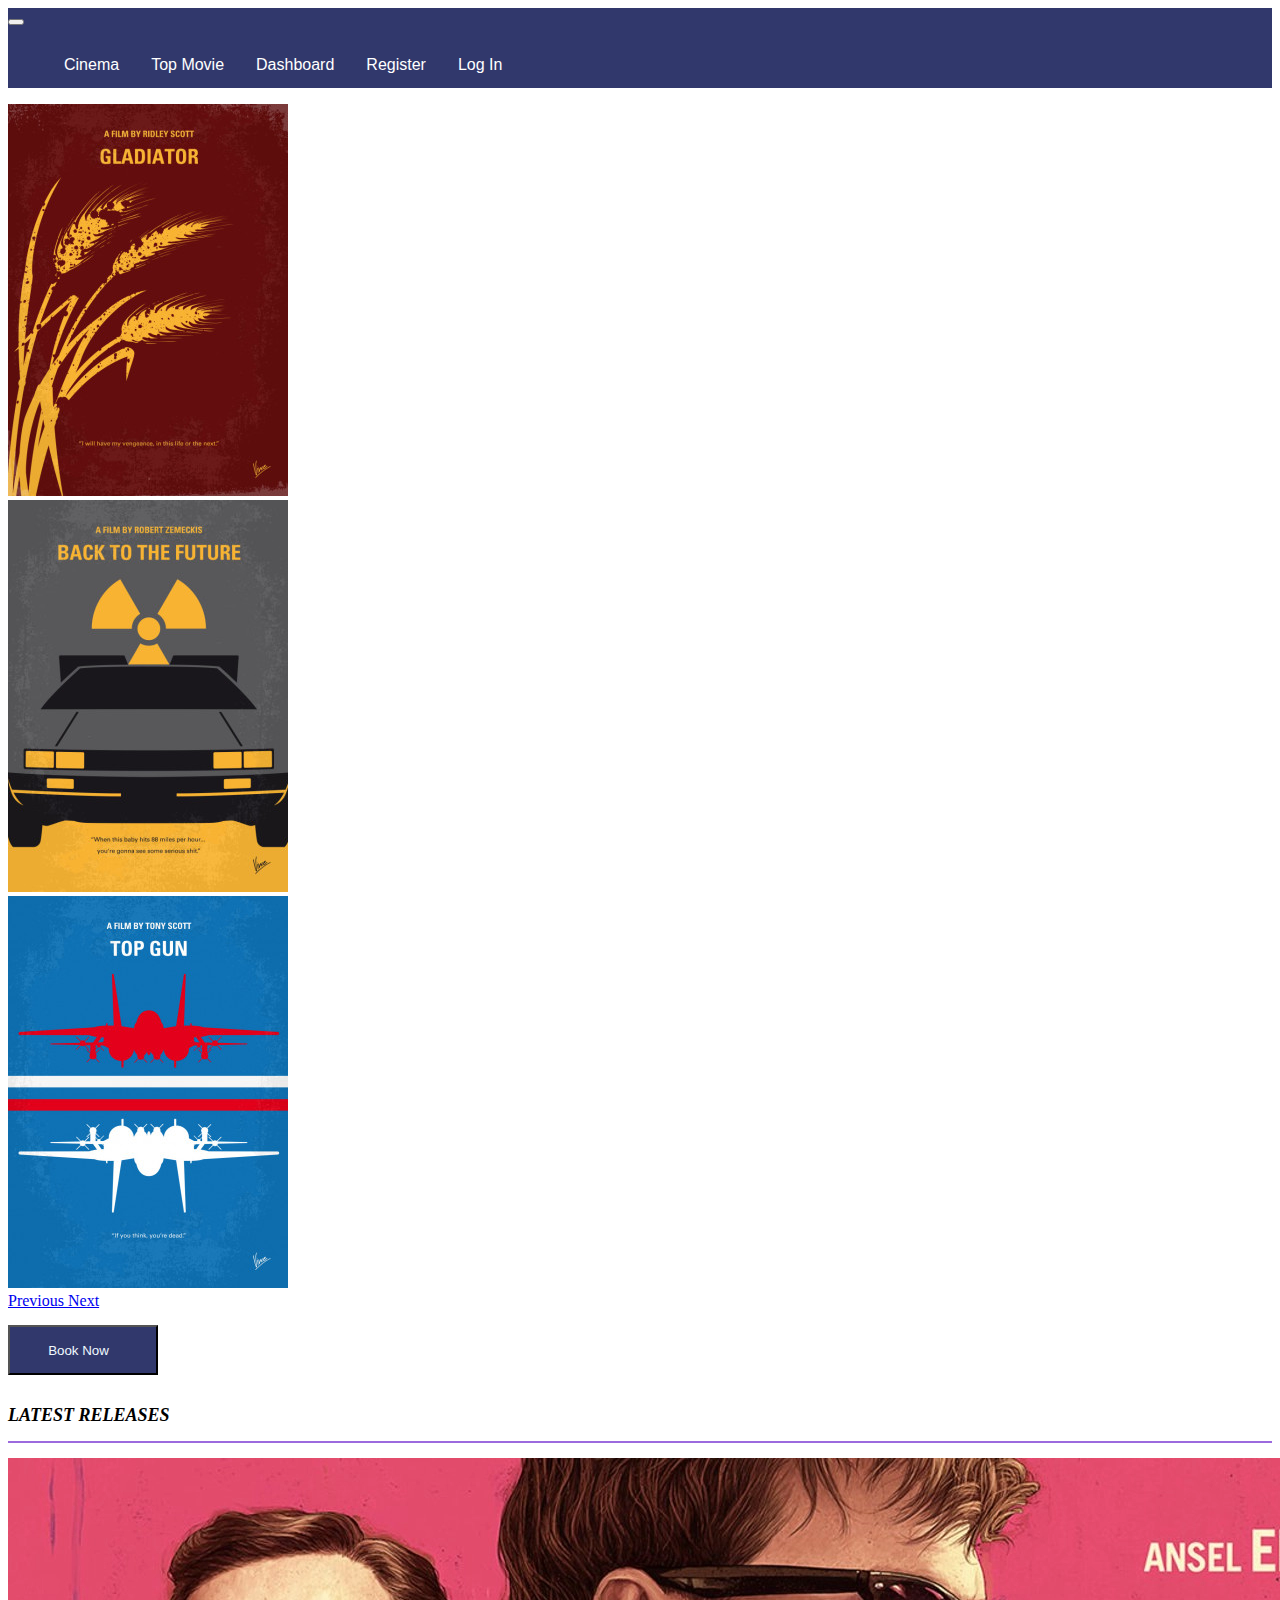
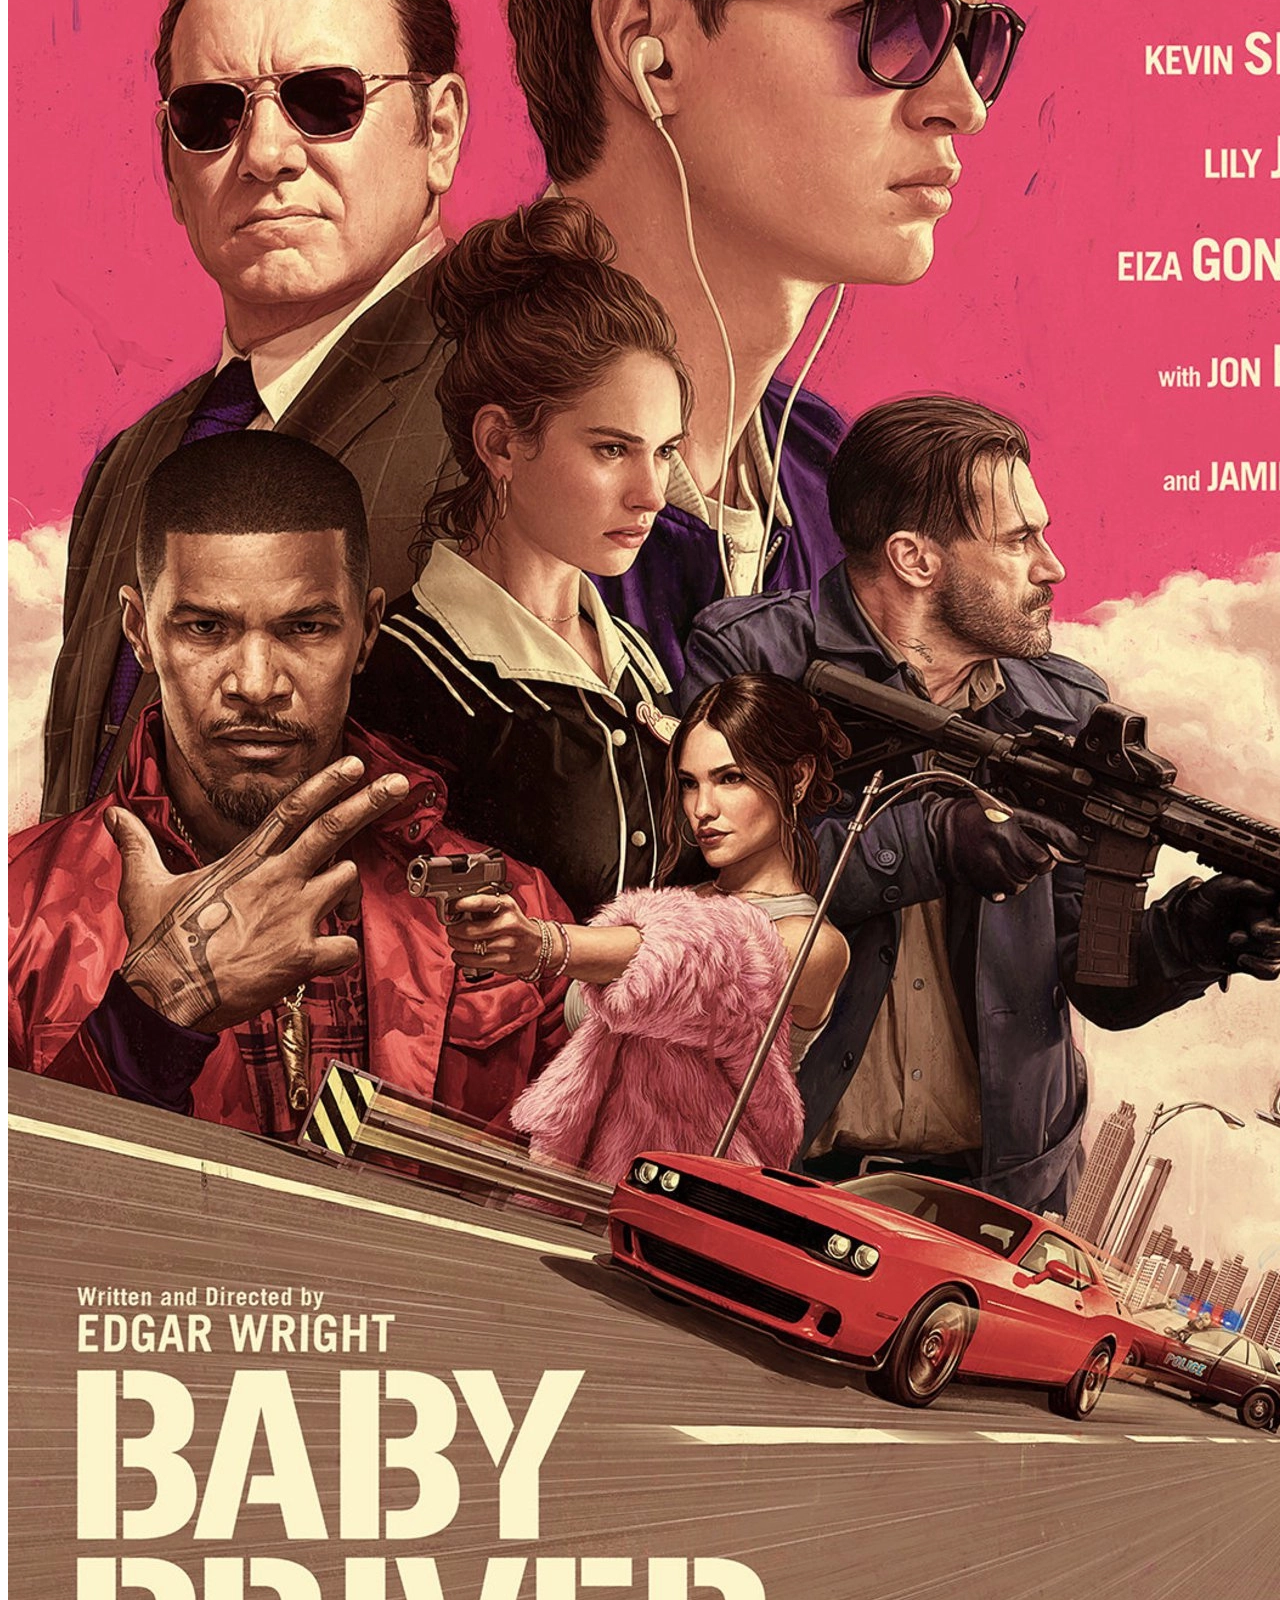
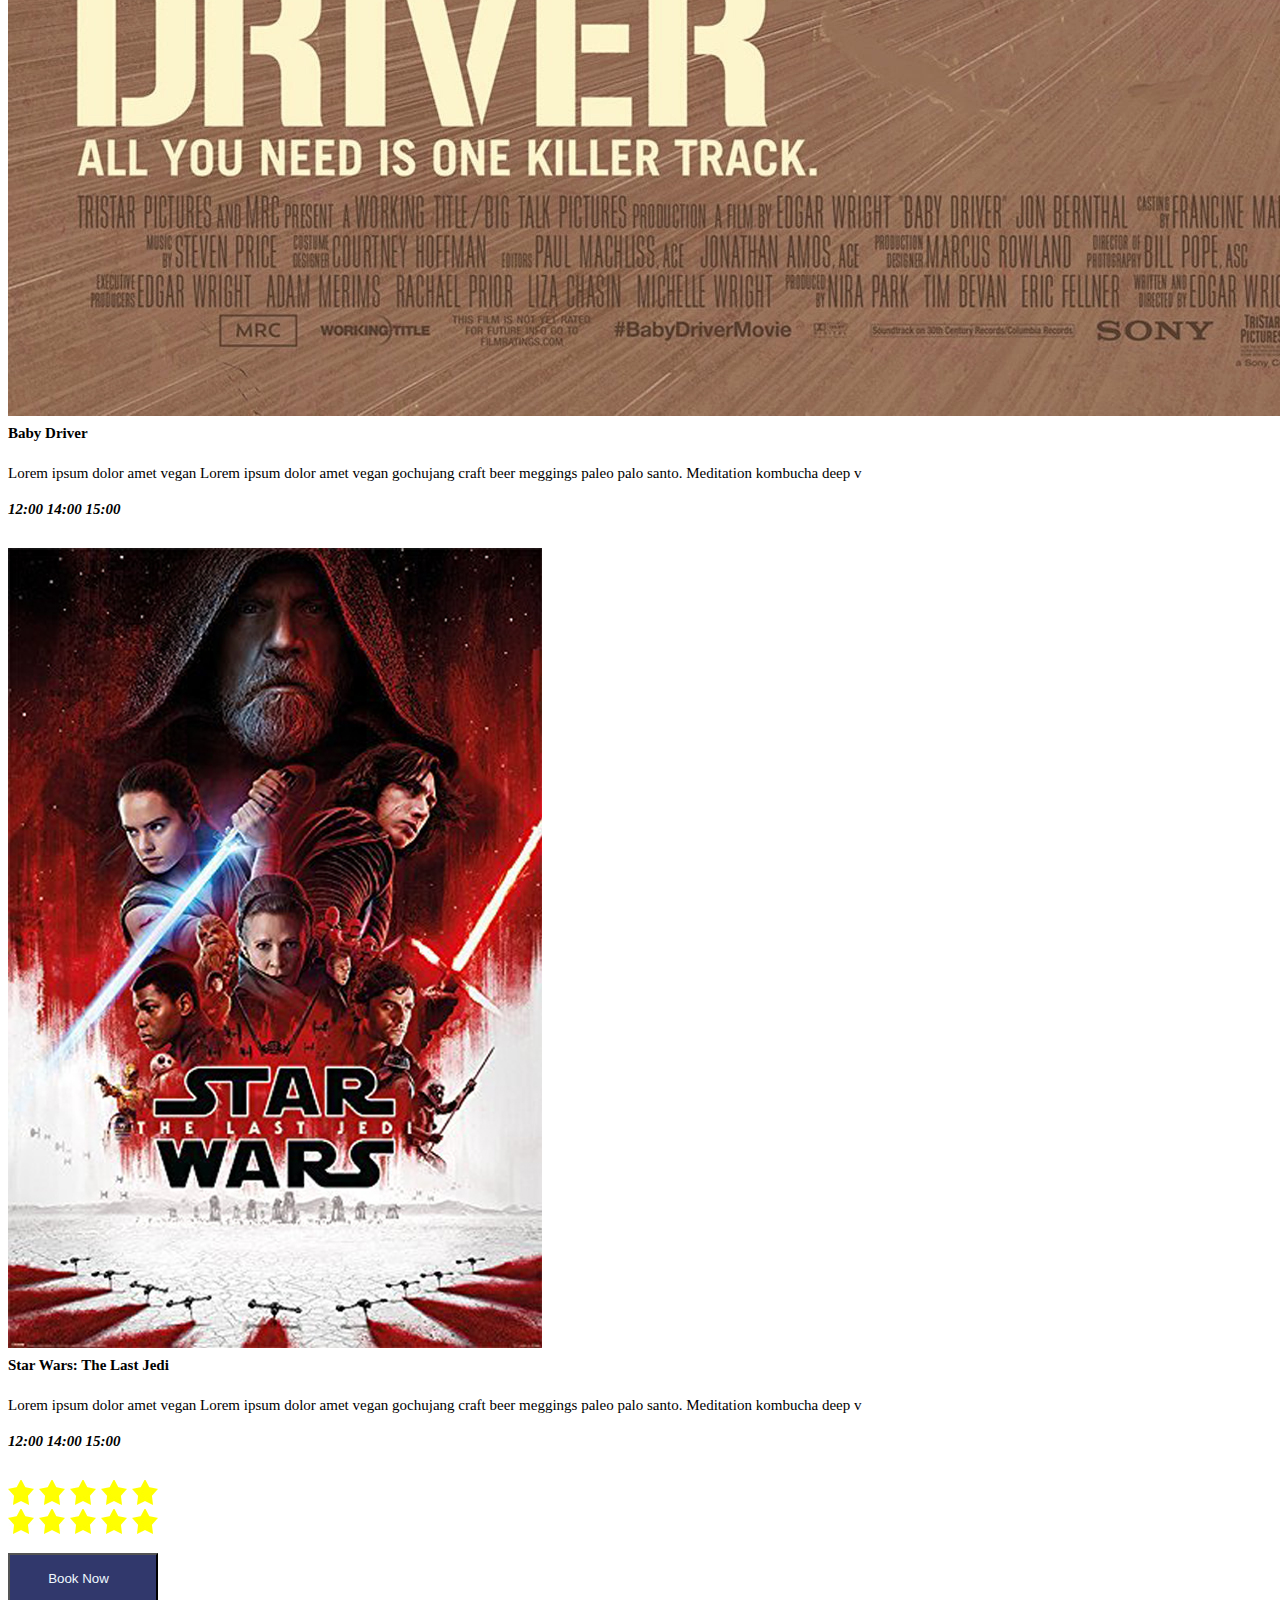
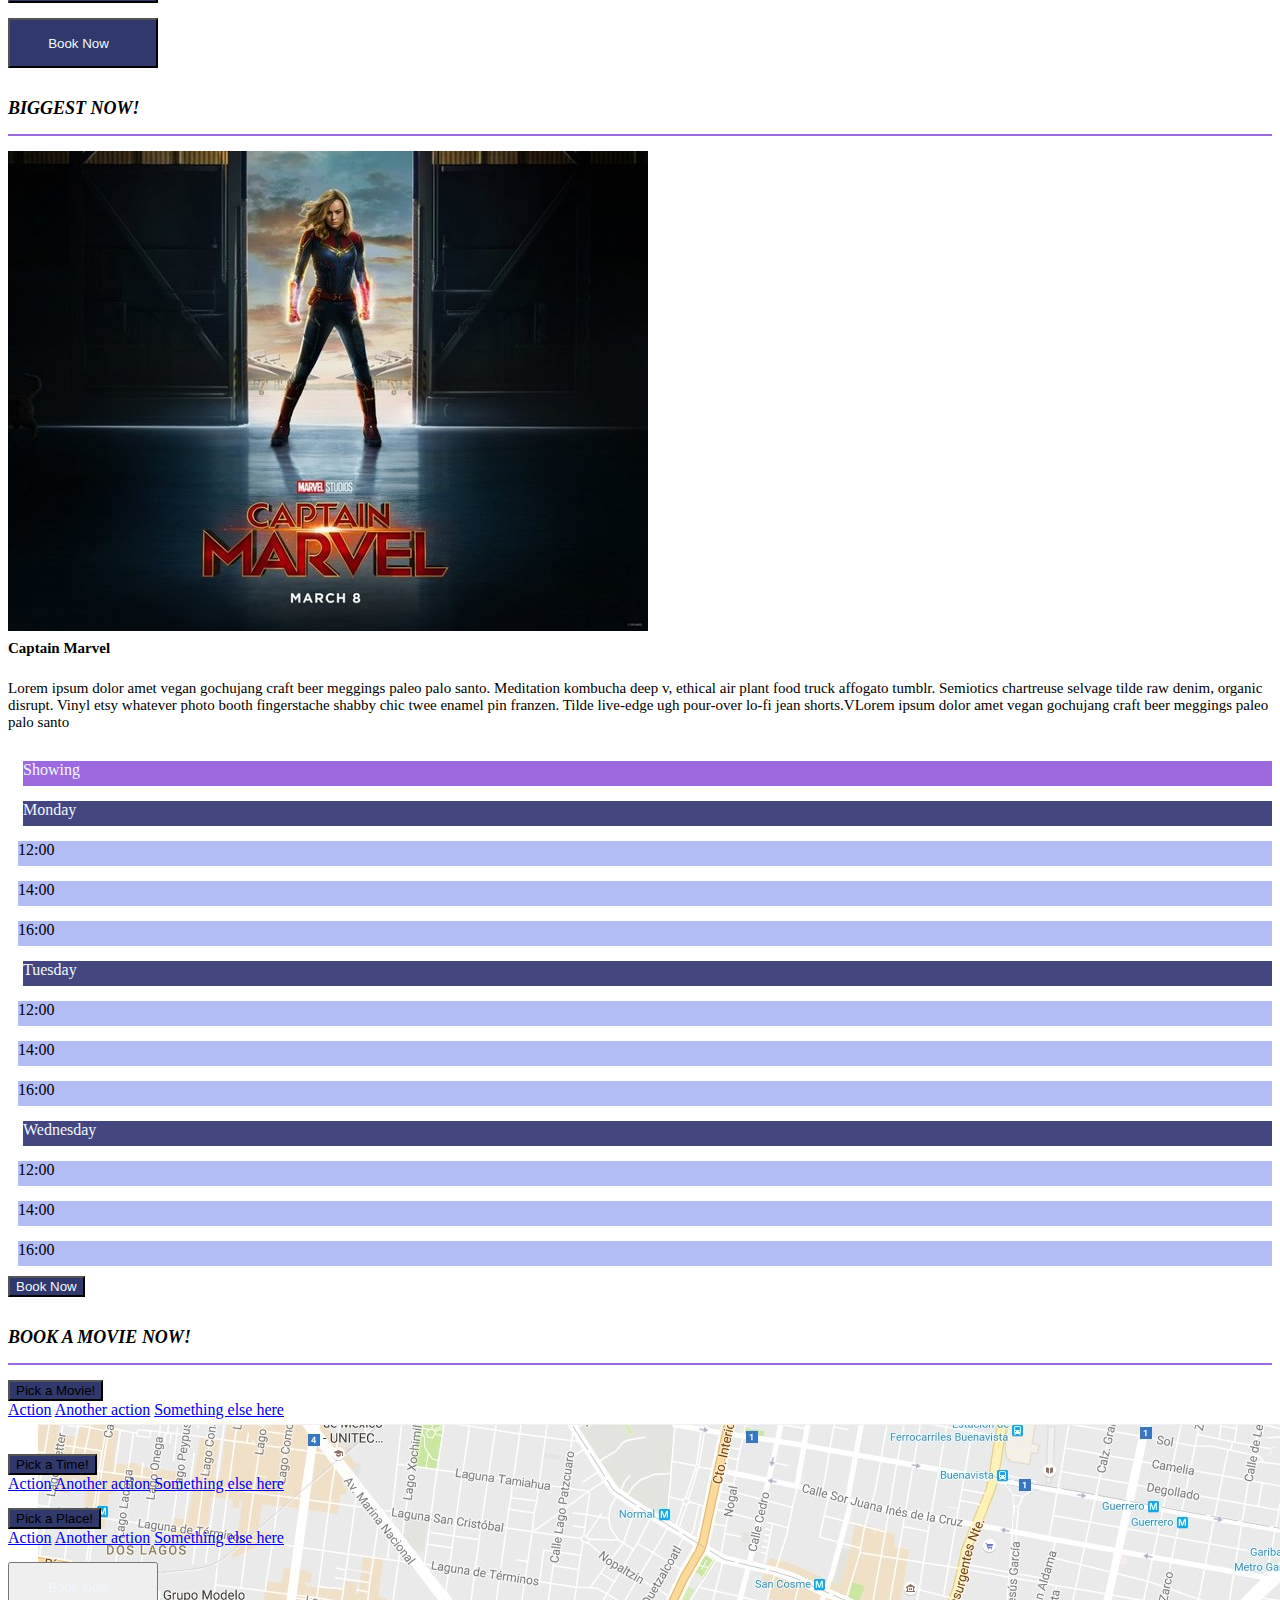
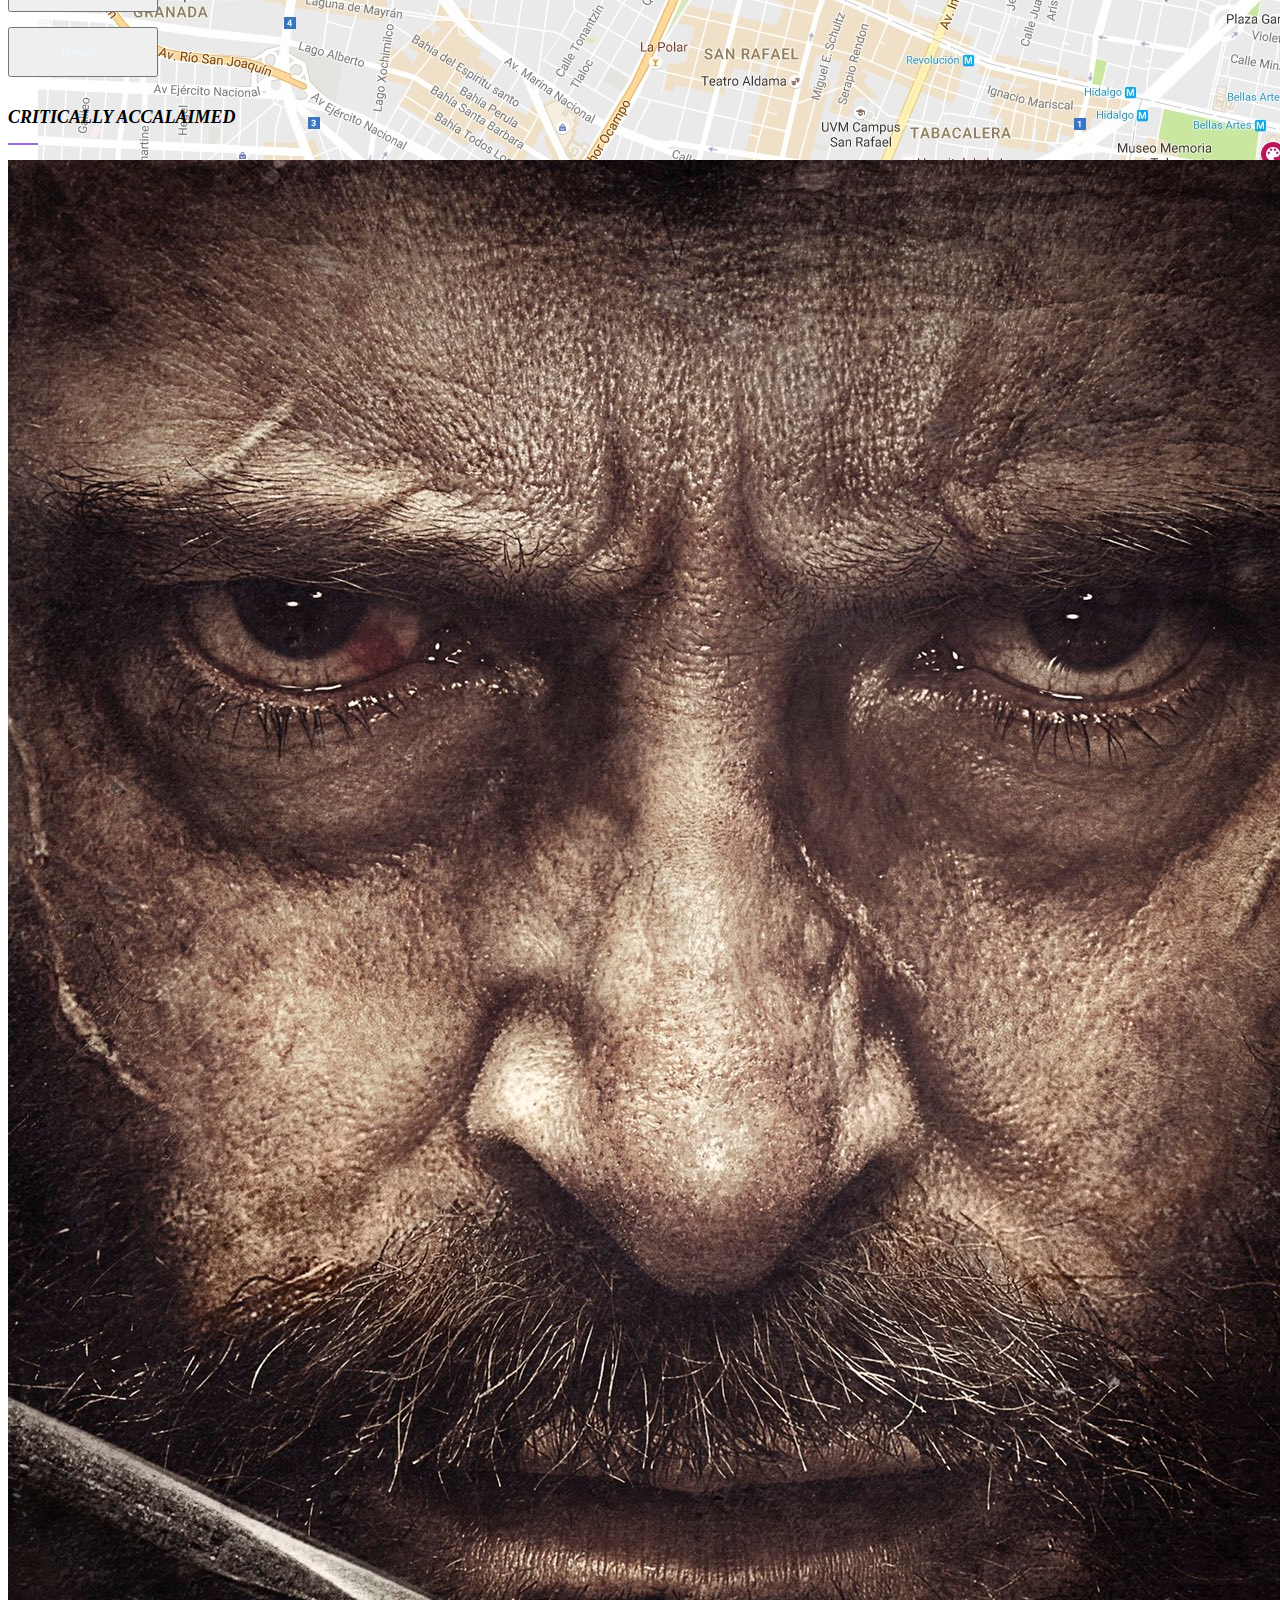
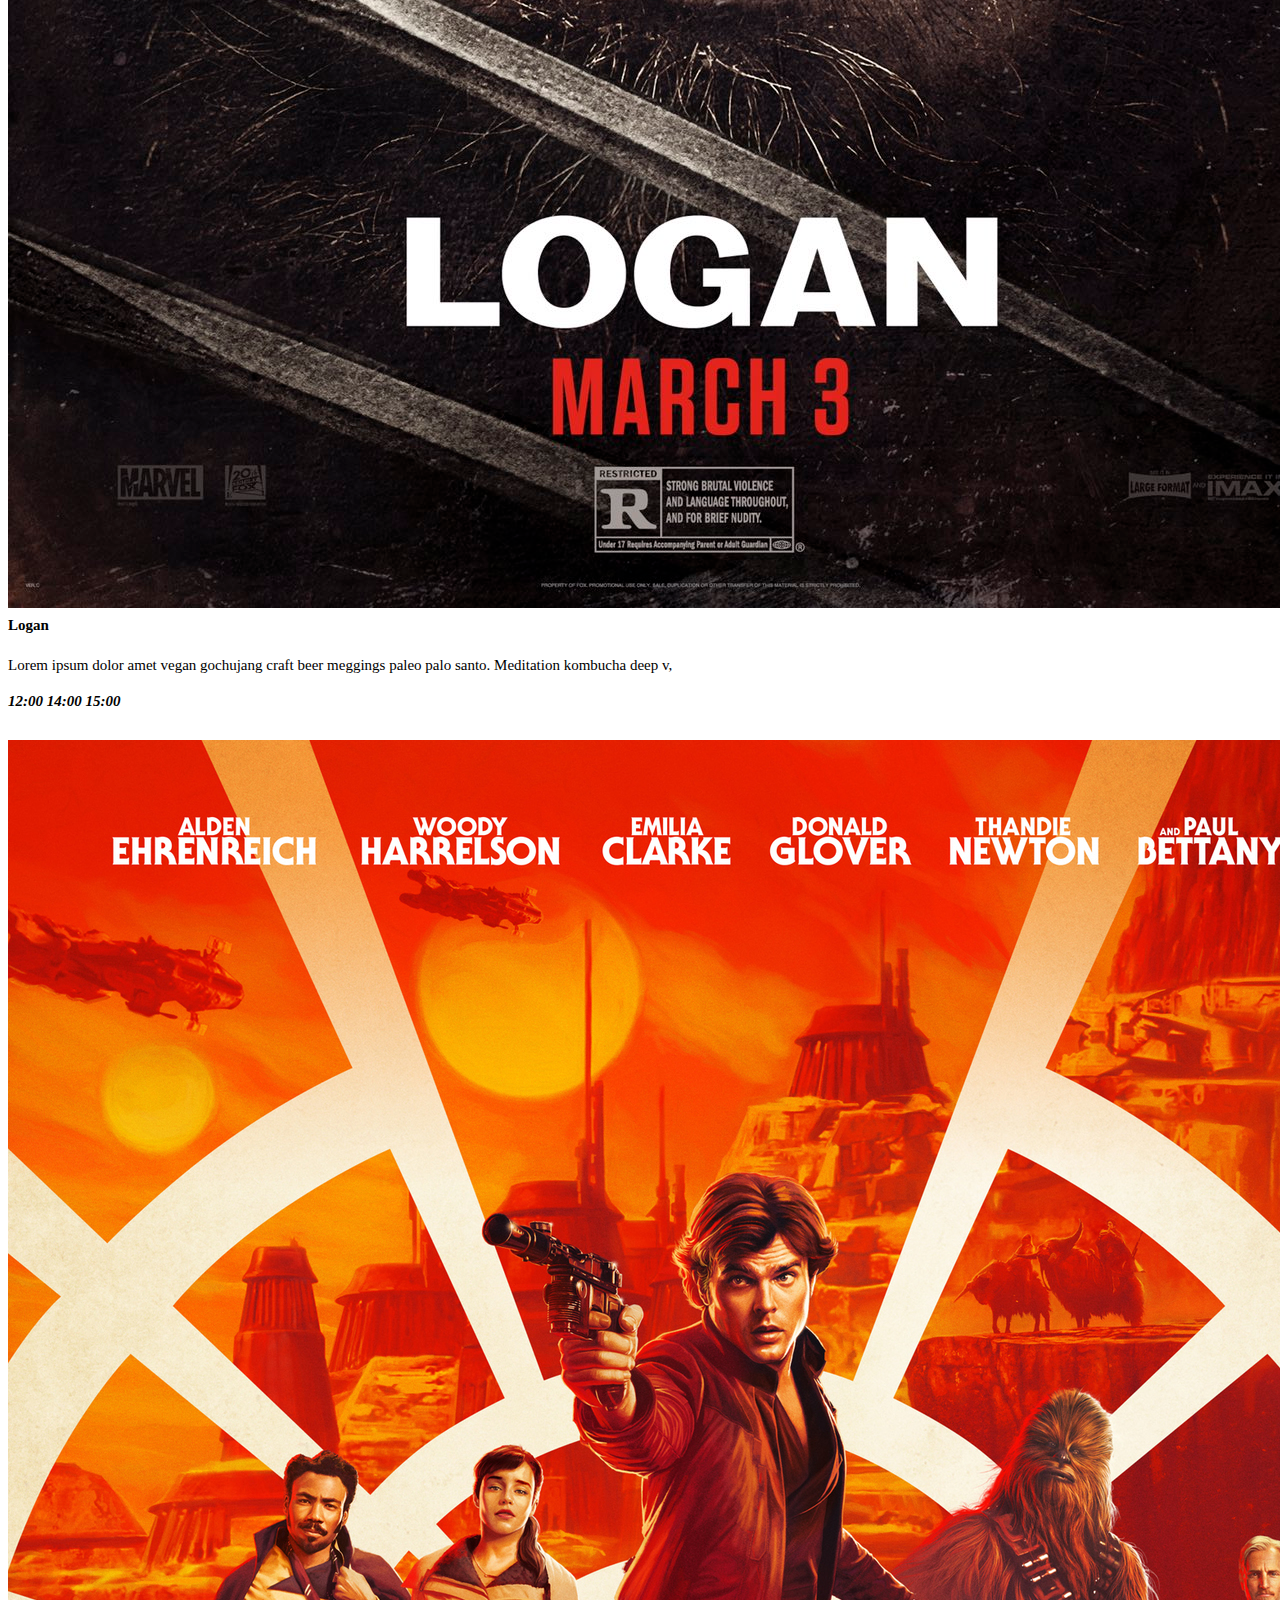
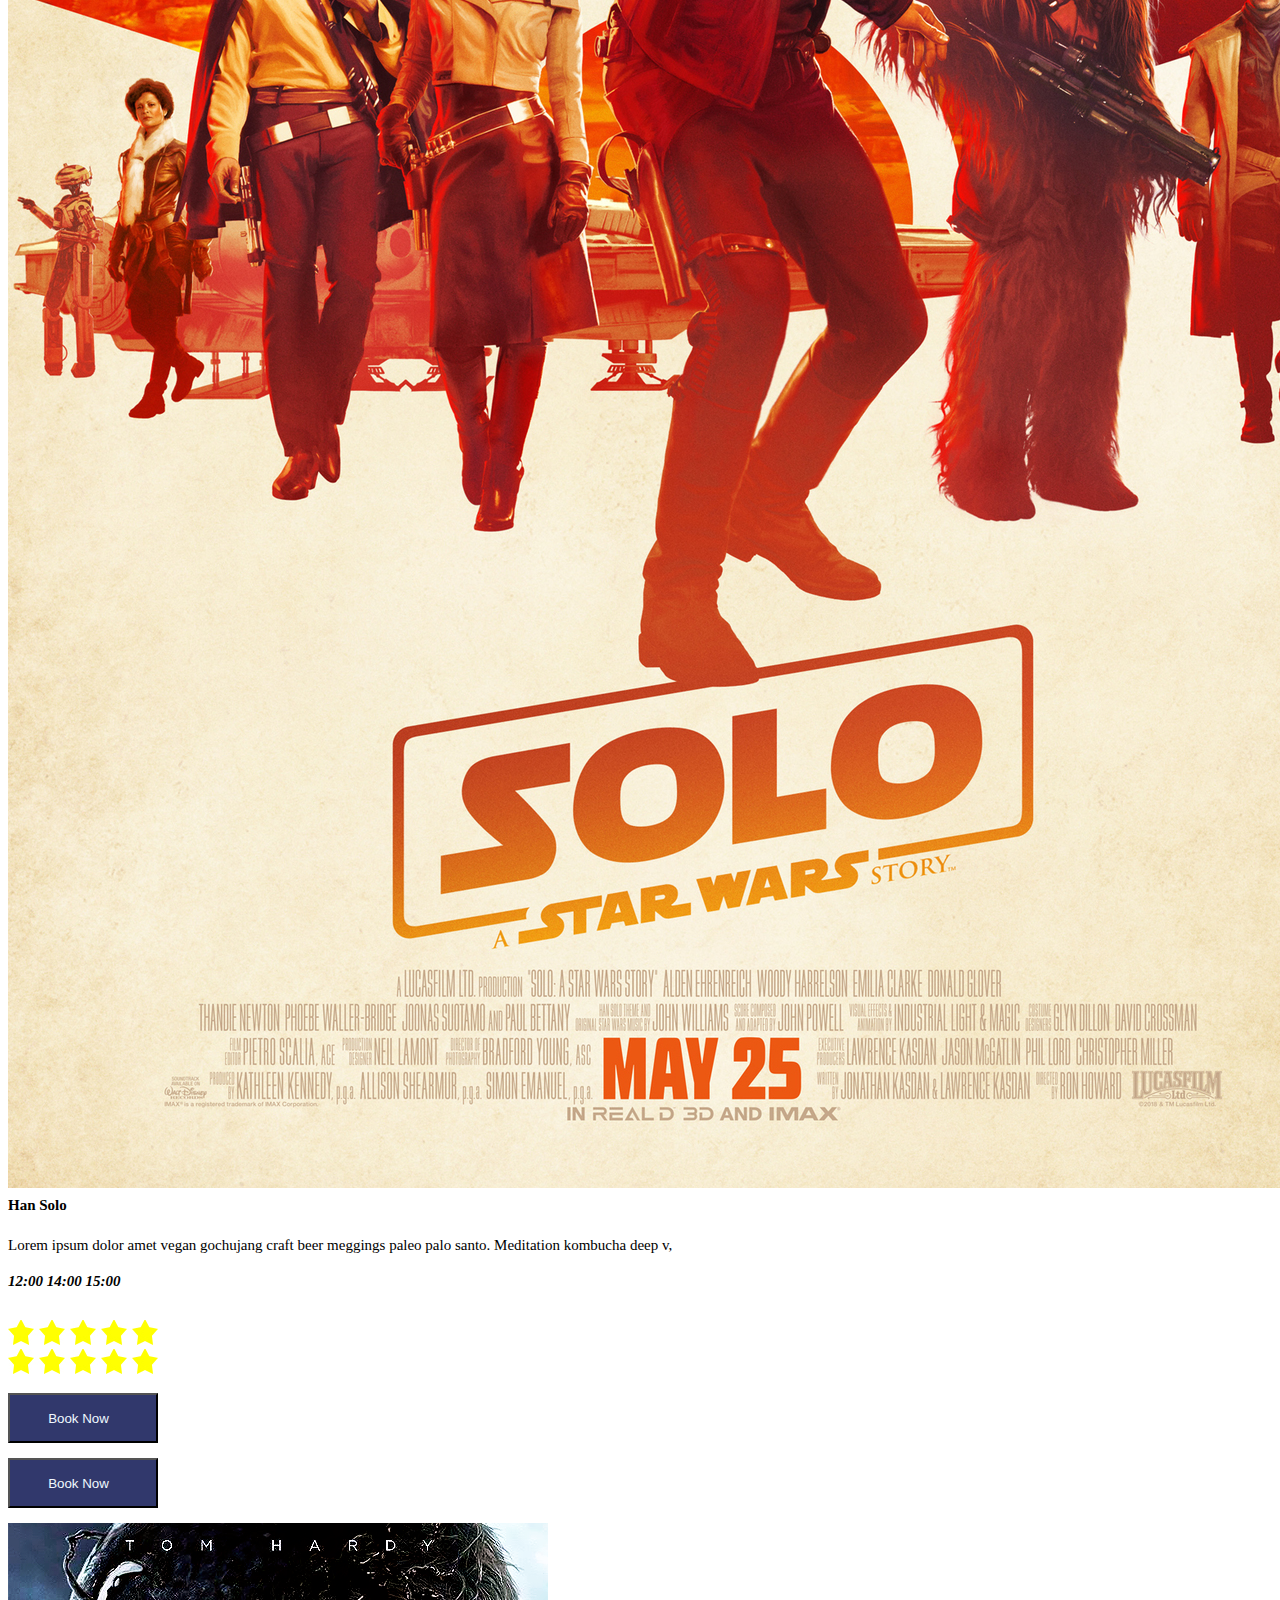
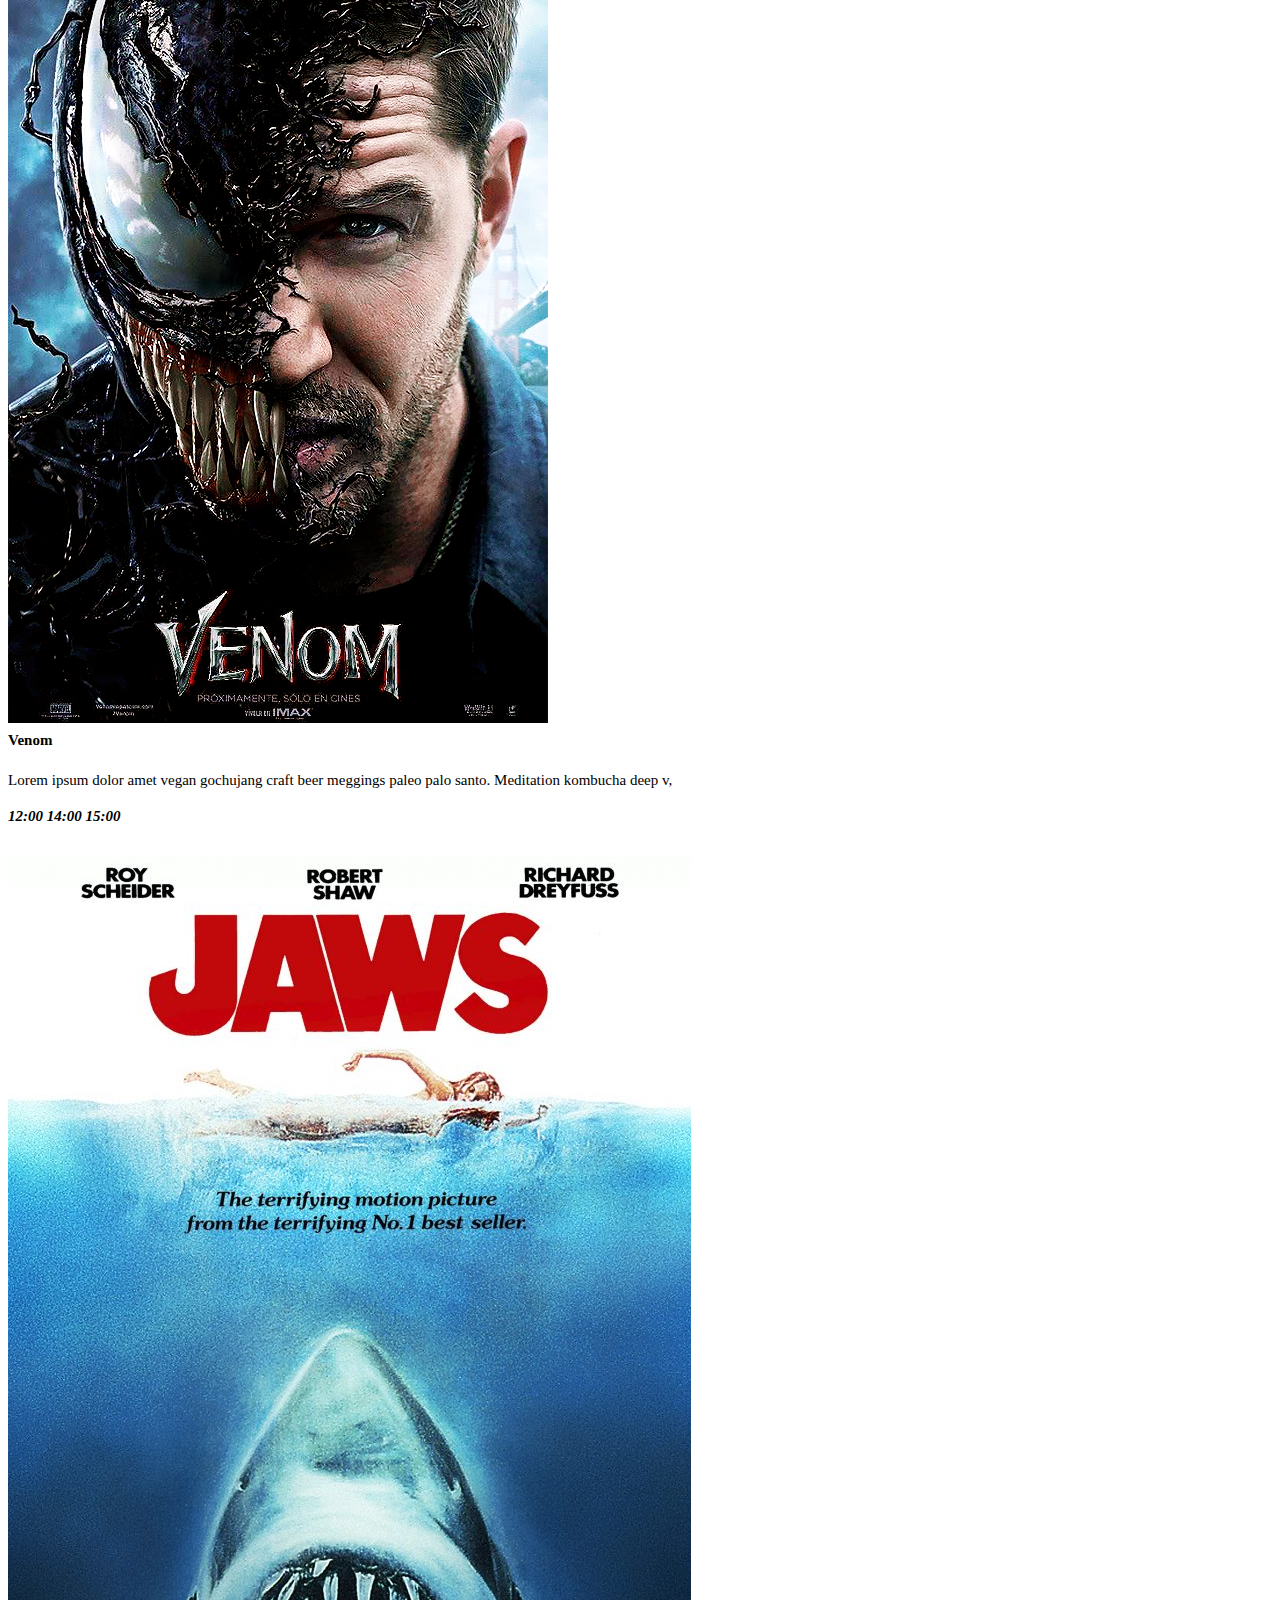
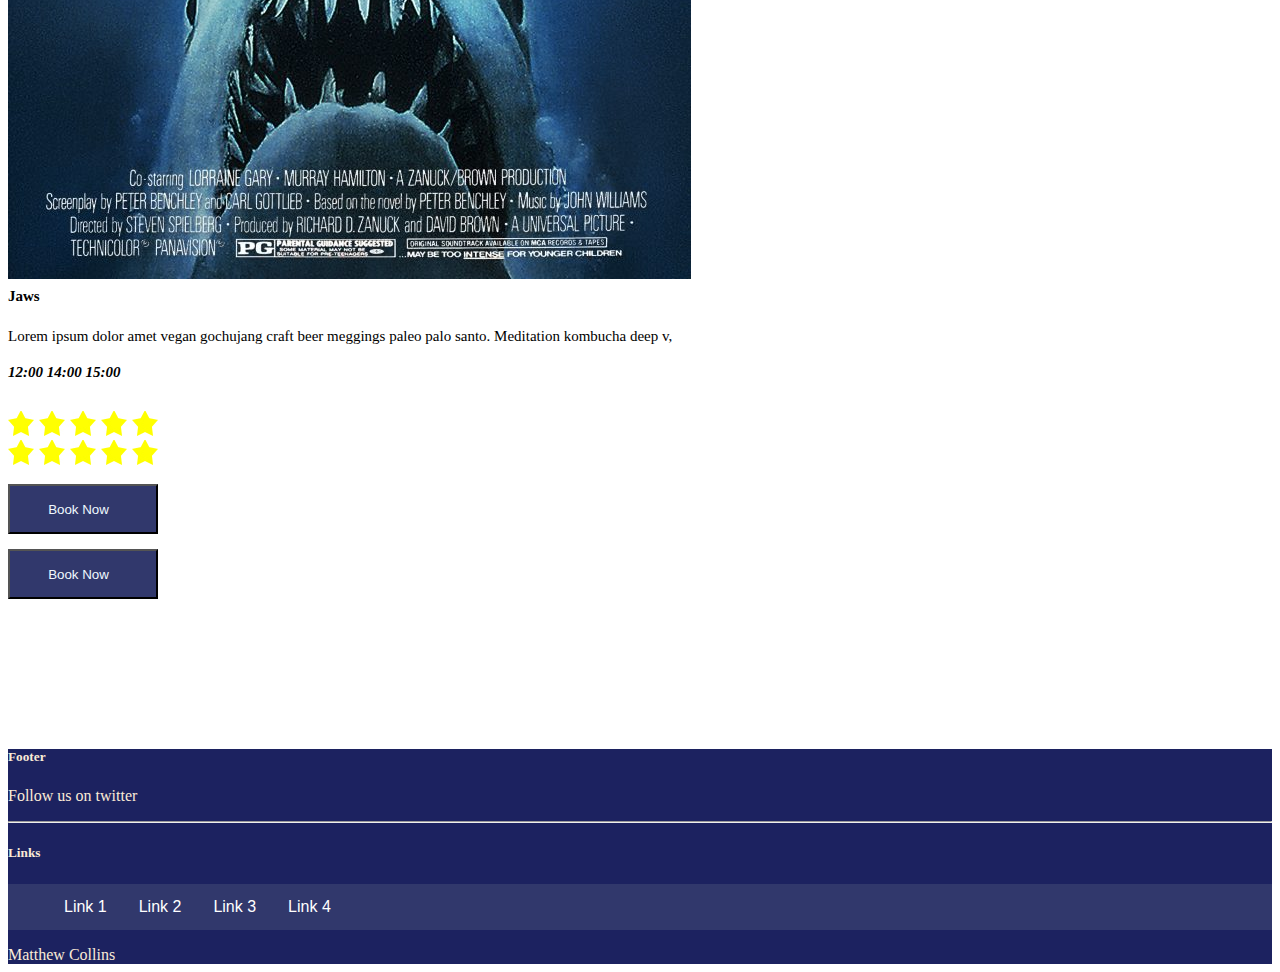
<file: index.html>
<!doctype html>

<html lang="en">

<head>
    <!-- Required meta tags -->
    <meta charset="utf-8">
    <meta name="viewport" content="width=device-width, initial-scale=1, shrink-to-fit=no">
    <!--rendering the device being used-->

    <!-- Bootstrap CSS -->
    <link rel="stylesheet" href="https://stackpath.bootstrapcdn.com/bootstrap/4.1.3/css/bootstrap.min.css" integrity="sha384-MCw98/SFnGE8fJT3GXwEOngsV7Zt27NXFoaoApmYm81iuXoPkFOJwJ8ERdknLPMO" crossorigin="anonymous">
    <link rel="stylesheet" type="text/css" href="css/CAcss.css">
    <link rel="stylesheet" href="https://use.fontawesome.com/releases/v5.5.0/css/all.css" integrity="sha384-B4dIYHKNBt8Bc12p+WXckhzcICo0wtJAoU8YZTY5qE0Id1GSseTk6S+L3BlXeVIU" crossorigin="anonymous">
    <script src="https://ajax.googleapis.com/ajax/libs/jquery/3.3.1/jquery.min.js"></script>
    <script src="https://cdnjs.cloudflare.com/ajax/libs/popper.js/1.14.3/umd/popper.min.js"></script>
    <script src="https://maxcdn.bootstrapcdn.com/bootstrap/4.1.3/js/bootstrap.min.js"></script>
    <link href="https://fonts.googleapis.com/css?family=Cardo" rel="stylesheet">

    <title>Cinema CA</title>
</head>

<body>
    <div class="container">
        <!-- opening the bootstrap container-->

        <!--This is the navbar-->

        <div class="row">
            <div class="col-sm-12">
                <nav class="navbar navbar-expand-md sticky-top" style="background-color: #31386C" ;>

                    <button class="navbar-toggler" data-toggle="collapse" data-target="#mycollapse" ;>
                        <i class="fas fa-bars" style="color: aliceblue"></i>
                    </button>

                    <div class="collapse navbar-collapse" id="mycollapse">
                        <a href="#" class="navbar-brand">
                        </a>

                        <ul class="navbar-nav">
                            <li><a href="index.html">Cinema</a></li>
                            <li><a href="Article.html">Top Movie</a></li>
                            <li><a href="Dashboard.html">Dashboard</a></li>
                            <li><a href="Form.html">Register</a></li>
                            <li><a href="#">Log In</a></li>
                            <!--links-->
                        </ul>
                    </div>
                </nav>
            </div>
        </div>
        <!--this is the carosel-->
        <div class="row">
            <div class="col-12 carosel">
                <div id="carouselExampleControls" class="carousel slide" data-ride="carousel">
                    <div class="carousel-inner">
                        <div class="carousel-item active">
                            <img class="d-block w-100" src="images/gladiator.jpg" alt="First slide">
                        </div>
                        <div class="carousel-item">
                            <img class="d-block w-100" src="images/backtothefuture.jpg" alt="Second slide">
                        </div>
                        <div class="carousel-item">
                            <img class="d-block w-100" src="images/topgun.jpg" alt="Third slide">
                        </div>
                    </div>
                </div>
                <a class="carousel-control-prev" href="#carouselExampleControls" role="button" data-slide="prev">
                    <span class="carousel-control-prev-icon" aria-hidden="true"></span>
                    <span class="sr-only">Previous</span>
                </a>
                <a class="carousel-control-next" href="#carouselExampleControls" role="button" data-slide="next">
                    <span class="carousel-control-next-icon" aria-hidden="true"></span>
                    <span class="sr-only">Next</span>
                </a>
            </div>


        </div>

        <div class="row">
            <!--book now button-->
            <div class="col-6 ">
                <div>
                    <button type="button" class="btn btn-lg bookNow">Book Now</button>
                </div>
            </div>
        </div>

        <div class="row">
            <div class="col-md-12">
                <div class="heading1">
                    LATEST RELEASES
                </div>
            </div>
        </div>

        <div class="row row1">
            <div class="col-6 left content2 shadow p-4 mb-4 bg-white">
                <img src="images/babydriver.jpg" class="img-fluid">
                <div class="movieT">Baby Driver</div>
                Lorem ipsum dolor amet vegan Lorem ipsum dolor amet vegan gochujang craft beer meggings paleo palo santo. Meditation kombucha deep v
                <br>
                <div class="times">
                   <br>12:00 14:00 15:00
                </div>
            </div>
            <div class="col-6 right content2  shadow p-4 mb-4 bg-white">
                <img src="images/jedi.jpg" class="img-fluid">
                <div class="movieT">Star Wars: The Last Jedi</div>
                Lorem ipsum dolor amet vegan Lorem ipsum dolor amet vegan gochujang craft beer meggings paleo palo santo. Meditation kombucha deep v
                 <br>
                <div class="times">
                    <br>12:00 14:00 15:00
                </div>
            </div>

        </div>




        <div class="row">
            <!-- the buttons and stars are on 2 seperate rows-->
            <div class="col-6">
                <img src="images/stars.jpg">
            </div>

            <div class="col-6">
                <img src="images/stars.jpg">
            </div>
        </div>





        <div class="row">
            <div class="col-6">
                <div>
                    <button type="button" class="btn btn-lg bookNow">Book Now</button>
                </div>
            </div>

            <div class="col-6">
                <div>
                    <button type="button" class="btn btn-lg bookNow">Book Now</button>
                </div>
            </div>
        </div>



        <div class="row">
            <!-- biggest movie right now-->
            <div class="col-12">
                <div class="heading1">
                    BIGGEST NOW!
                </div>
            </div>
        </div>


        <div class="row">
            <div class="col-12 middle content1  shadow p-4 mb-4 bg-white">
                <img src="images/marvel.jpg" class="img-fluid">
                <div class="movieT">Captain Marvel</div>
                Lorem ipsum dolor amet vegan gochujang craft beer meggings paleo palo santo. Meditation kombucha deep v, ethical air plant food truck affogato tumblr. Semiotics chartreuse selvage tilde raw denim, organic disrupt. Vinyl etsy whatever photo booth fingerstache shabby chic twee enamel pin franzen. Tilde live-edge ugh pour-over lo-fi jean shorts.VLorem ipsum dolor amet vegan gochujang craft beer meggings paleo palo santo
            </div>
        </div>

        <div class="row">
            <div class="col-4 showing">
                <!--showing-->
                Showing
            </div>
        </div>

        <div class="row ">
            <!--All on 1 row with cols and margines to seperate them-->
            <div class="col-4 showing2">
                Monday
            </div>

            <div class="col-2 time1">
                12:00
            </div>
            <div class="col-2 time1">
                14:00
            </div>

            <div class="col-2 time1">
                16:00
            </div>
        </div>

        <div class="row ">
            <div class="col-4 showing2">
                Tuesday
            </div>
            <div class="col-2 time1">
                12:00
            </div>
            <div class="col-2 time1">
                14:00
            </div>

            <div class="col-2 time1">
                16:00
            </div>
        </div>

        <div class="row ">
            <div class="col-4 showing2">
                Wednesday
            </div>
            <div class="col-2 time1">
                12:00
            </div>
            <div class="col-2 time1">
                14:00
            </div>

            <div class="col-2 time1">
                16:00
            </div>
        </div>

        <div class="row">
            <div class="col-12">
                <div>
                    <button type="button" class="btn btn-lg btn-block bigBook">Book Now</button>
                </div>
            </div>
        </div>

        <div class="row">
            <div class="col-md-12">
                <div class="heading1">
                    BOOK A MOVIE NOW!
                </div>
            </div>
        </div>

        <div class="row">
            <!-- dropdown menus for booking a ticket-->
            <div class="dropdown col-5 col-lg-3 booking">
                <button class="btn btn-secondary dropdown-toggle" type="button" id="dropdownMenuButton" data-toggle="dropdown" aria-haspopup="true" aria-expanded="false" style="background-color: #31386C" ;>
                    Pick a Movie!
                </button>
                <div class="dropdown-menu" aria-labelledby="dropdownMenuButton">
                    <a class="dropdown-item" href="#">Action</a>
                    <a class="dropdown-item" href="#">Another action</a>
                    <a class="dropdown-item" href="#">Something else here</a>
                </div>
            </div>

            <div class="col-3">
                <div class="map">
                    <img src="images/map.jpg" class="img-fluid">
                </div>
            </div>
        </div>



        <div class="row">
            <div class="dropdown booking">
                <div class="col-4">

                    <button class="btn btn-secondary dropdown-toggle" type="button" id="dropdownMenuButton" data-toggle="dropdown" aria-haspopup="true" aria-expanded="false" style="background-color: #31386C" ;>
                        Pick a Time!
                    </button>
                    <div class="dropdown-menu" aria-labelledby="dropdownMenuButton">
                        <a class="dropdown-item" href="#">Action</a>
                        <a class="dropdown-item" href="#">Another action</a>
                        <a class="dropdown-item" href="#">Something else here</a>
                    </div>
                </div>
            </div>

        </div>

        <div class="row">
            <div class="dropdown col-4 booking">
                <button class="btn btn-secondary dropdown-toggle" type="button" id="dropdownMenuButton" data-toggle="dropdown" aria-haspopup="true" aria-expanded="false" style="background-color: #31386C" ;>
                    Pick a Place!
                </button>
                <div class="dropdown-menu" aria-labelledby="dropdownMenuButton">
                    <a class="dropdown-item" href="#">Action</a>
                    <a class="dropdown-item" href="#">Another action</a>
                    <a class="dropdown-item" href="#">Something else here</a>
                </div>
            </div>
        </div>
        <!--  book now and reset for tickets-->

        <div class="row">
            <div class="col-6 col-lg-12">
                <div>
                    <button type="button" class="btn btn-lg btn-success bookNow3">Book Now</button>
                </div>
            </div>

            <div class="col-6 col-lg-12">
                <button type="button" class="btn btn-lg btn btn-danger reset">Reset</button>
            </div>

        </div>
        <div class="row">
            <div class="col-md-12">
                <div class="heading1">
                    CRITICALLY ACCALAIMED
                </div>
            </div>
        </div>
        <!--second group of movies-->
        <div class="row">
            <div class="col-6 left content2  shadow p-4 mb-4 bg-white">
                <img src="images/logan.jpg" class="img-fluid">
                <div class="movieT">Logan</div>
                Lorem ipsum dolor amet vegan gochujang craft beer meggings paleo palo santo. Meditation kombucha deep v,
                 <br>
                <div class="times">
                    <br>12:00 14:00 15:00
                </div>
            </div>


            <div class="col-6 right content2  shadow p-4 mb-4 bg-white">
                <img src="images/solo.jpg" class="img-fluid">
                <div class="movieT">Han Solo</div>
                Lorem ipsum dolor amet vegan gochujang craft beer meggings paleo palo santo. Meditation kombucha deep v,
                 <br>
                <div class="times">
                    <br>12:00 14:00 15:00
                </div>
            </div>
        </div>
        <div class="row">
            <div class="col-6">
                <img src="images/stars.jpg">
            </div>

            <div class="col-6">
                <img src="images/stars.jpg">
            </div>
        </div>

        <div class="row">
            <div class="col-6">
                <div>
                    <button type="button" class="btn btn-lg bookNow">Book Now</button>
                </div>
            </div>

            <div class="col-6">
                <div>
                    <button type="button" class="btn btn-lg bookNow">Book Now</button>
                </div>
            </div>
        </div>

        <div class="row">
            <div class="col-6 left content2  shadow p-4 mb-4 bg-white">
                <img src="images/venom.jpg" class="img-fluid">
                <div class="movieT">Venom</div>
                Lorem ipsum dolor amet vegan gochujang craft beer meggings paleo palo santo. Meditation kombucha deep v,
                 <br>
                <div class="times">
                     <br>12:00 14:00 15:00
                </div>
            </div>


            <div class="col-6 right content2  shadow p-4 mb-4 bg-white">
                <img src="images/jaws.jpg" class="img-fluid">
                <div class="movieT">Jaws</div>
                Lorem ipsum dolor amet vegan gochujang craft beer meggings paleo palo santo. Meditation kombucha deep v,
                 <br>
                <div class="times">
                   <br>12:00 14:00 15:00
                </div>
            </div>
        </div>
        <div class="row">
            <div class="col-6 ">
                <img src="images/stars.jpg">
            </div>

            <div class="col-6">
                <img src="images/stars.jpg">
            </div>
        </div>

        <div class="row">
            <div class="col-6">
                <div>
                    <button type="button" class="btn btn-lg bookNow">Book Now</button>
                </div>
            </div>

            <div class="col-6">
                <div>
                    <button type="button" class="btn btn-lg bookNow">Book Now</button>
                </div>
            </div>
        </div>

        <footer class="page-footer font-small blue pt-4 footer">
            <!-- footer-->

            <!-- Footer Links -->
            <div class="container-fluid text-center text-md-left">

                <!-- Grid row -->
                <div class="row">

                    <!-- Grid column -->
                    <div class="col-md-6 mt-md-0 mt-3">

                        <!-- Content -->
                        <h5 class="text-uppercase">Footer</h5>
                        <p>Follow us on twitter</p>

                    </div>
                    <!-- Grid column -->

                    <hr class="clearfix w-100 d-md-none pb-3">

                    <!-- Grid column -->
                    <div class="col-md-3 mb-md-0 mb-3">

                        <!-- Links -->
                        <h5 class="text-uppercase">Links</h5>

                        <ul class="list-unstyled">
                            <li>
                                <a href="#">Link 1</a>
                            </li>
                            <li>
                                <a href="#">Link 2</a>
                            </li>
                            <li>
                                <a href="#">Link 3</a>
                            </li>
                            <li>
                                <a href="#">Link 4</a>
                            </li>
                        </ul>

                    </div>
                    <!-- Grid column -->
                </div>
            </div>
            <!-- Footer Links -->

            <!-- Copyright -->
            <div class="footer-copyright text-center py-3">Matthew Collins
            </div>
            <!-- Copyright -->

        </footer>



    </div>

</body>

</html>
</file>
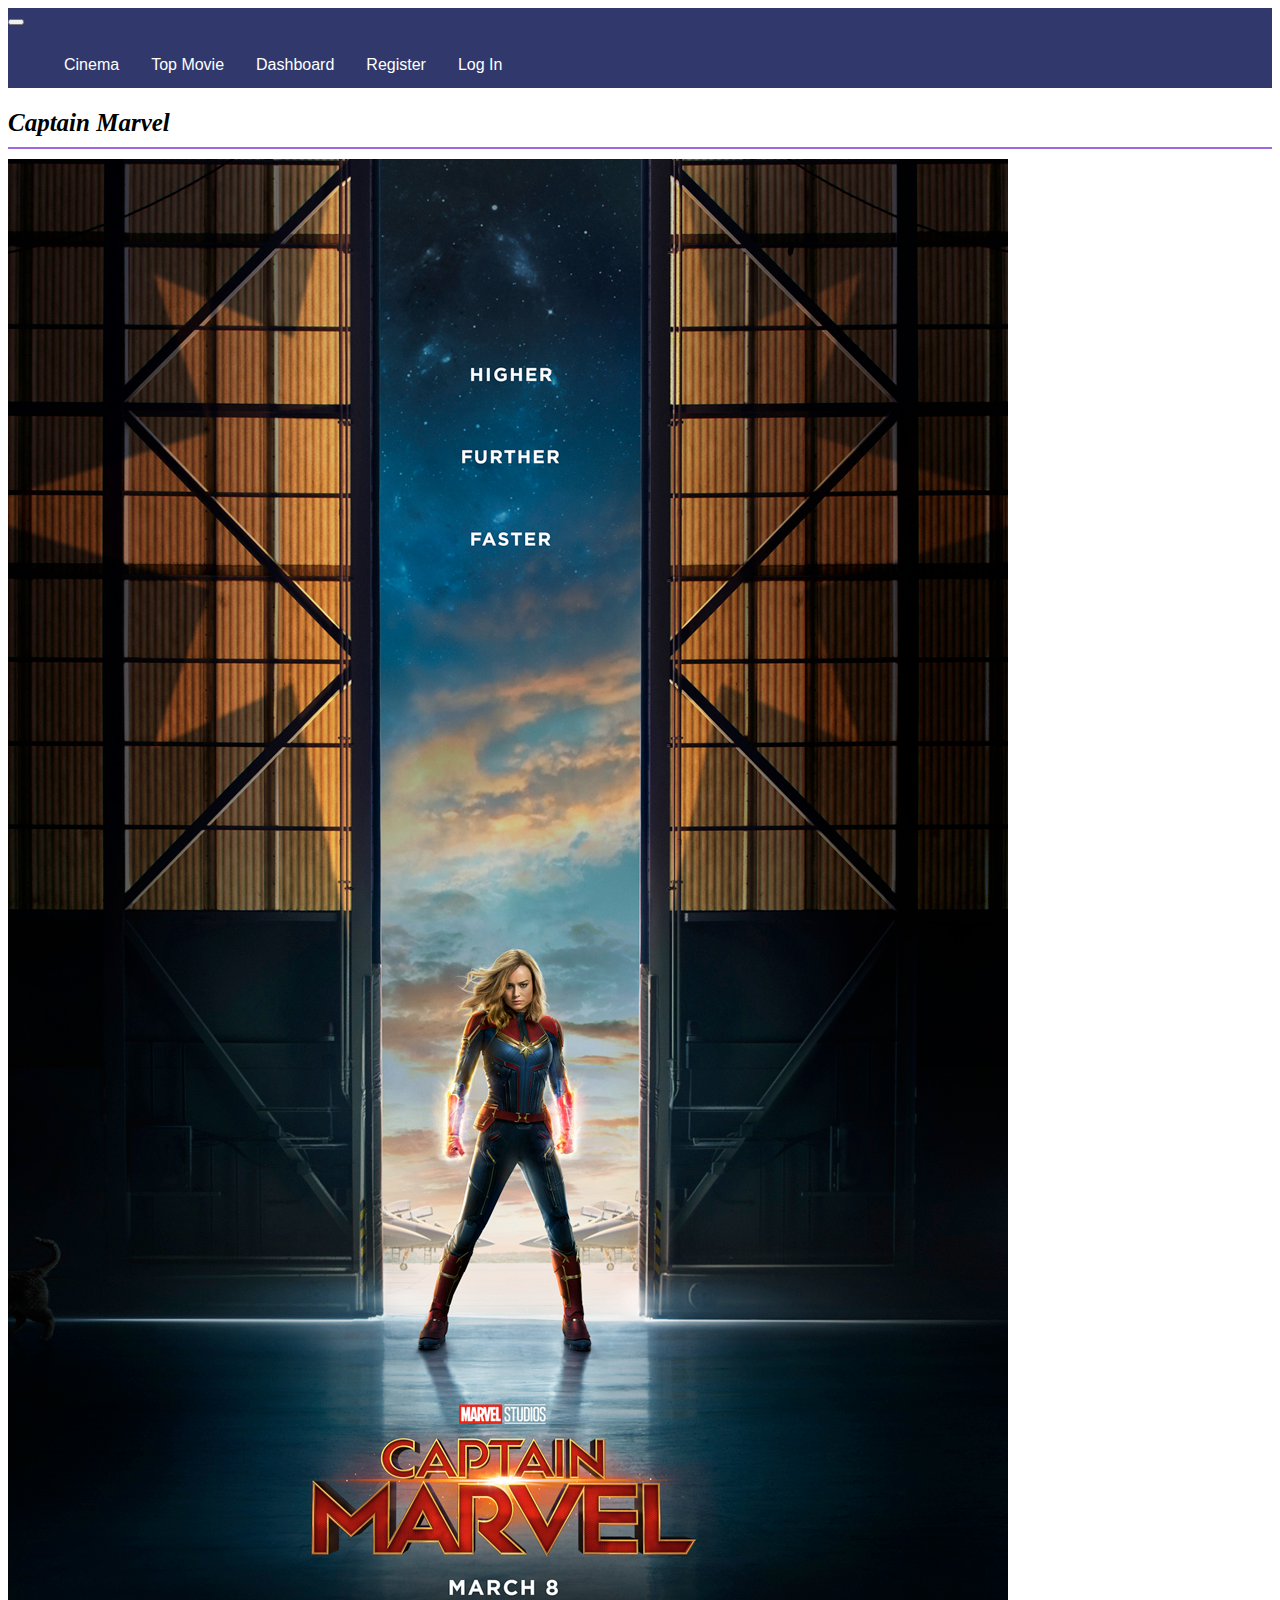
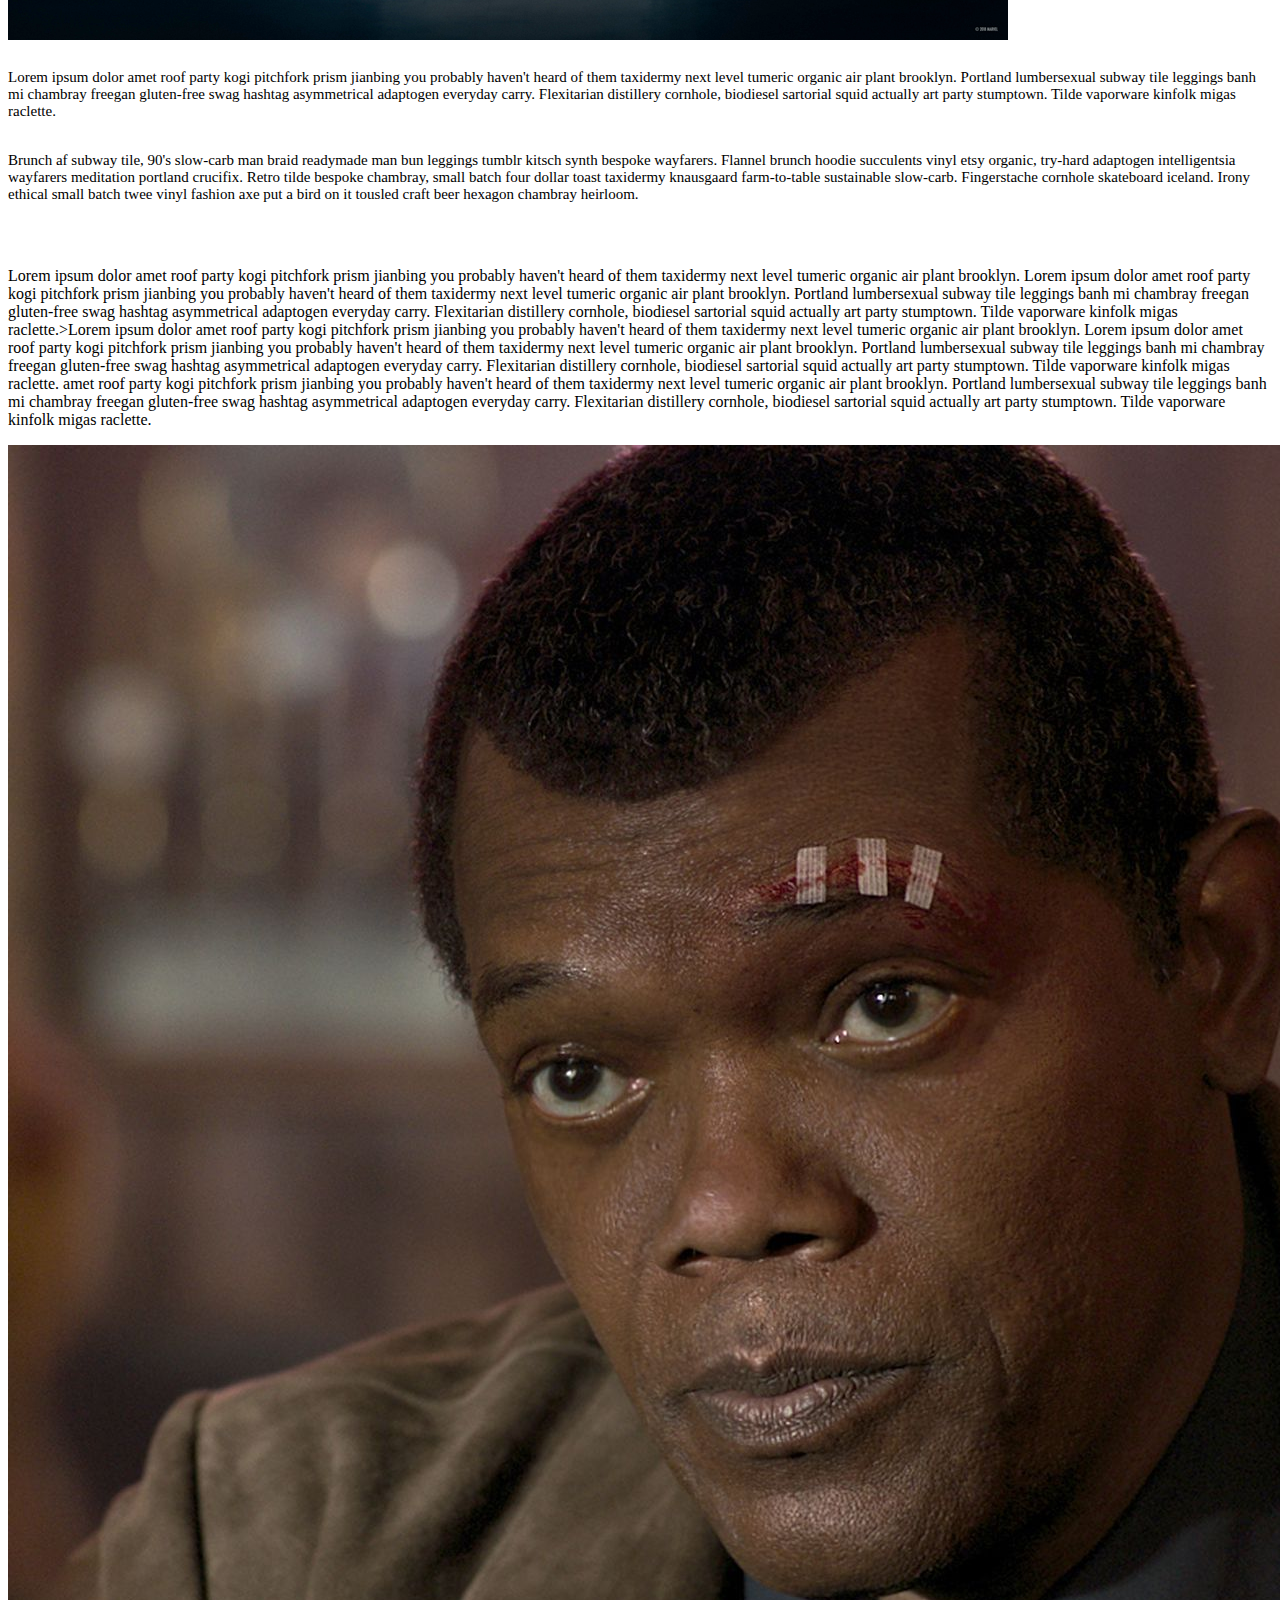
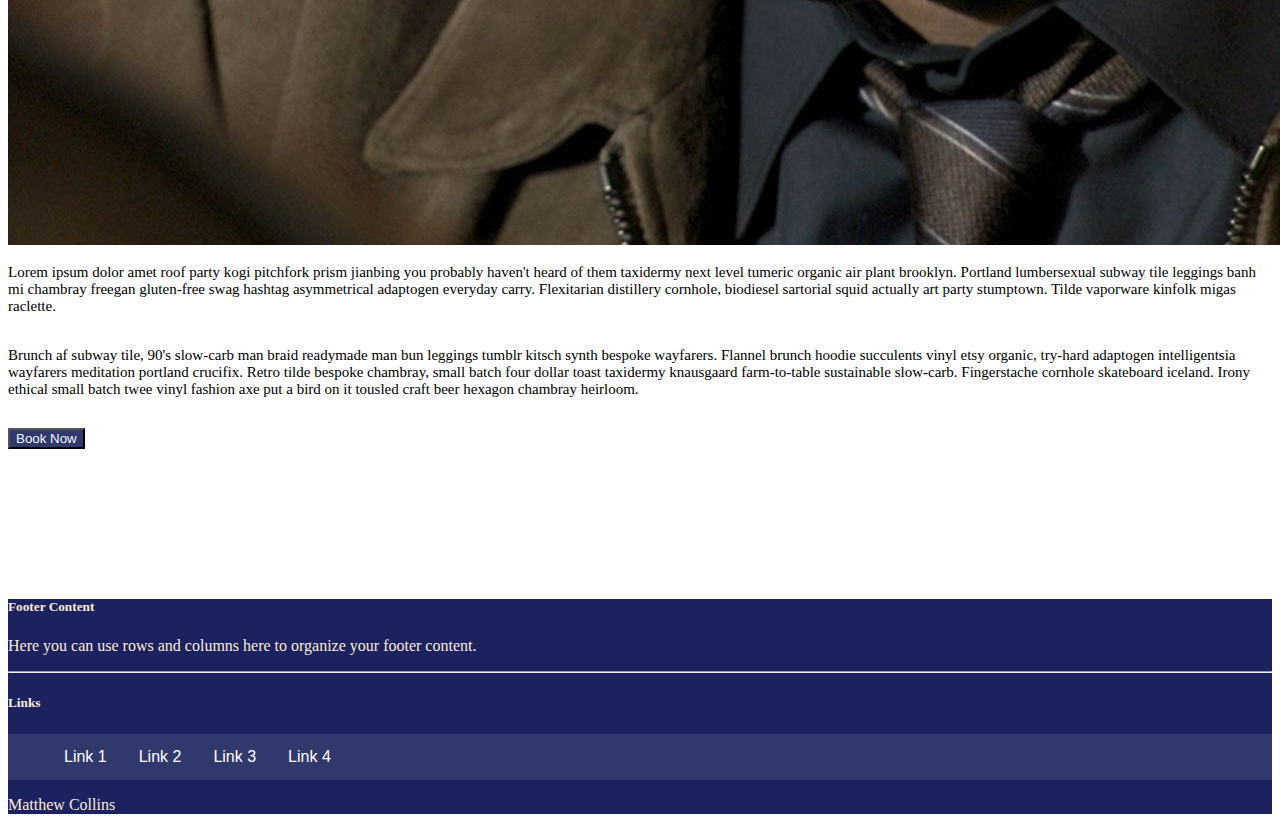
<file: Article.html>
<!doctype html>

<html lang="en">

<head>
    <!-- Required meta tags -->
    <meta charset="utf-8">
    <meta name="viewport" content="width=device-width, initial-scale=1, shrink-to-fit=no">
    <!--rendering the device being used-->

    <!-- Bootstrap CSS -->
    <link rel="stylesheet" href="https://stackpath.bootstrapcdn.com/bootstrap/4.1.3/css/bootstrap.min.css" integrity="sha384-MCw98/SFnGE8fJT3GXwEOngsV7Zt27NXFoaoApmYm81iuXoPkFOJwJ8ERdknLPMO" crossorigin="anonymous">
    <link rel="stylesheet" type="text/css" href="css/CAcss.css">
    <link rel="stylesheet" href="https://use.fontawesome.com/releases/v5.5.0/css/all.css" integrity="sha384-B4dIYHKNBt8Bc12p+WXckhzcICo0wtJAoU8YZTY5qE0Id1GSseTk6S+L3BlXeVIU" crossorigin="anonymous">
    <script src="https://ajax.googleapis.com/ajax/libs/jquery/3.3.1/jquery.min.js"></script>
    <script src="https://cdnjs.cloudflare.com/ajax/libs/popper.js/1.14.3/umd/popper.min.js"></script>
    <script src="https://maxcdn.bootstrapcdn.com/bootstrap/4.1.3/js/bootstrap.min.js"></script>
    <link href="https://fonts.googleapis.com/css?family=Cardo" rel="stylesheet">

    <title>Cinema CA Article</title>
</head>




<body>
    <div class="container">
        <!-- opening the bootstrap container-->
        <div class="row">
           
           
                                             <!--  nav bar-->
            <div class="col-sm-12">
                <nav class="navbar navbar-expand-md sticky-top" style="background-color: #31386C" ;>

                    <button class="navbar-toggler" data-toggle="collapse" data-target="#mycollapse" ;>
                        <i class="fas fa-bars" style="color: aliceblue"></i>
                    </button>

                    <div class="collapse navbar-collapse" id="mycollapse">
                        <a href="#" class="navbar-brand">
                        </a>

                        <ul class="navbar-nav">
                             <li><a href="index.html">Cinema</a></li>
                            <li><a href="Article.html">Top Movie</a></li>
                            <li><a href="Dashboard.html">Dashboard</a></li>
                            <li><a href="Form.html">Register</a></li>
                            <li><a href="#">Log In</a></li>
                        </ul>
                    </div>
                </nav>
            </div>
        </div>


        <div class="row">                                <!--main title-->
            <div class="col-12">
                <div class="articleHead">
                    Captain Marvel
                </div>
            </div>
        </div>


        <div class="row">
            <div class="col-12 articleImg">                       <!--main article image stays as a twelve-->
                <img src="images/mavel2.jpg" class="img-fluid">
            </div>
        </div>

        <div class="row">
            <div class="col-12">
                <div class="content2">
                    <p>
                        Lorem ipsum dolor amet roof party kogi pitchfork prism jianbing you probably haven't heard of them taxidermy next level tumeric organic air plant brooklyn. Portland lumbersexual subway tile leggings banh mi chambray freegan gluten-free swag hashtag asymmetrical adaptogen everyday carry. Flexitarian distillery cornhole, biodiesel sartorial squid actually art party stumptown. Tilde vaporware kinfolk migas raclette.</p>
                    <br>
                        Brunch af subway tile, 90's slow-carb man braid readymade man bun leggings tumblr kitsch synth bespoke wayfarers. Flannel brunch hoodie succulents vinyl etsy organic, try-hard adaptogen intelligentsia wayfarers meditation portland crucifix. Retro tilde bespoke chambray, small batch four dollar toast taxidermy knausgaard farm-to-table sustainable slow-carb. Fingerstache cornhole skateboard iceland. Irony ethical small batch twee vinyl fashion axe put a bird on it tousled craft beer hexagon chambray heirloom.
                </div>
            </div>
        </div>
        <br>
        <div class="row">
            <div class="col-lg-6 col-sm-12">
                <p>Lorem ipsum dolor amet roof party kogi pitchfork prism jianbing you probably haven't heard of them taxidermy next level tumeric organic air plant brooklyn. Lorem ipsum dolor amet roof party kogi pitchfork prism jianbing you probably haven't heard of them taxidermy next level tumeric organic air plant brooklyn. Portland lumbersexual subway tile leggings banh mi chambray freegan gluten-free swag hashtag asymmetrical adaptogen everyday carry. Flexitarian distillery cornhole, biodiesel sartorial squid actually art party stumptown. Tilde vaporware kinfolk migas raclette.>Lorem ipsum dolor amet roof party kogi pitchfork prism jianbing you probably haven't heard of them taxidermy next level tumeric organic air plant brooklyn. Lorem ipsum dolor amet roof party kogi pitchfork prism jianbing you probably haven't heard of them taxidermy next level tumeric organic air plant brooklyn. Portland lumbersexual subway tile leggings banh mi chambray freegan gluten-free swag hashtag asymmetrical adaptogen everyday carry. Flexitarian distillery cornhole, biodiesel sartorial squid actually art party stumptown. Tilde vaporware kinfolk migas raclette. amet roof party kogi pitchfork prism jianbing you probably haven't heard of them taxidermy next level tumeric organic air plant brooklyn. Portland lumbersexual subway tile leggings banh mi chambray freegan gluten-free swag hashtag asymmetrical adaptogen everyday carry. Flexitarian distillery cornhole, biodiesel sartorial squid actually art party stumptown. Tilde vaporware kinfolk migas raclette. </p>
            </div>
            <div class="col-lg-6 col-sm-6 sideImg">
                <img src="images/nickfury.jpg" class="img-fluid"> 
                <!--this imge changes when screen is maed larger tyo go to the right-->
            </div>
        </div>
        <div class="row">
            <div class="col-12">
                <div class="content2">
                    <p>
                        Lorem ipsum dolor amet roof party kogi pitchfork prism jianbing you probably haven't heard of them taxidermy next level tumeric organic air plant brooklyn. Portland lumbersexual subway tile leggings banh mi chambray freegan gluten-free swag hashtag asymmetrical adaptogen everyday carry. Flexitarian distillery cornhole, biodiesel sartorial squid actually art party stumptown. Tilde vaporware kinfolk migas raclette.</p>
                        <br>
                        Brunch af subway tile, 90's slow-carb man braid readymade man bun leggings tumblr kitsch synth bespoke wayfarers. Flannel brunch hoodie succulents vinyl etsy organic, try-hard adaptogen intelligentsia wayfarers meditation portland crucifix. Retro tilde bespoke chambray, small batch four dollar toast taxidermy knausgaard farm-to-table sustainable slow-carb. Fingerstache cornhole skateboard iceland. Irony ethical small batch twee vinyl fashion axe put a bird on it tousled craft beer hexagon chambray heirloom.
                </div>
            </div>
        </div>

 <div class="col-12">
                <div>
                    <button type="button" class="btn btn-lg btn-block bookNow2">Book Now</button>
                </div>
            </div>



<!--footer-->
        <footer class="page-footer font-small blue pt-4 footer">

            <!-- Footer Links -->
            <div class="container-fluid text-center text-md-left">

                <!-- Grid row -->
                <div class="row">

                    <!-- Grid column -->
                    <div class="col-md-6 mt-md-0 mt-3">

                        <!-- Content -->
                        <h5 class="text-uppercase">Footer Content</h5>
                        <p>Here you can use rows and columns here to organize your footer content.</p>

                    </div>
                    <!-- Grid column -->

                    <hr class="clearfix w-100 d-md-none pb-3">

                    <!-- Grid column -->
                    <div class="col-md-3 mb-md-0 mb-3">

                        <!-- Links -->
                        <h5 class="text-uppercase">Links</h5>

                        <ul class="list-unstyled">
                            <li>
                                <a href="#!">Link 1</a>
                            </li>
                            <li>
                                <a href="#!">Link 2</a>
                            </li>
                            <li>
                                <a href="#!">Link 3</a>
                            </li>
                            <li>
                                <a href="#!">Link 4</a>
                            </li>
                        </ul>

                    </div>
                    <!-- Grid column -->
                </div>
            </div>
            <!-- Footer Links -->

            <!-- Copyright -->
            <div class="footer-copyright text-center py-3">Matthew Collins
            </div>
            <!-- Copyright -->

        </footer>










    </div>
</body>

</html>
</file>
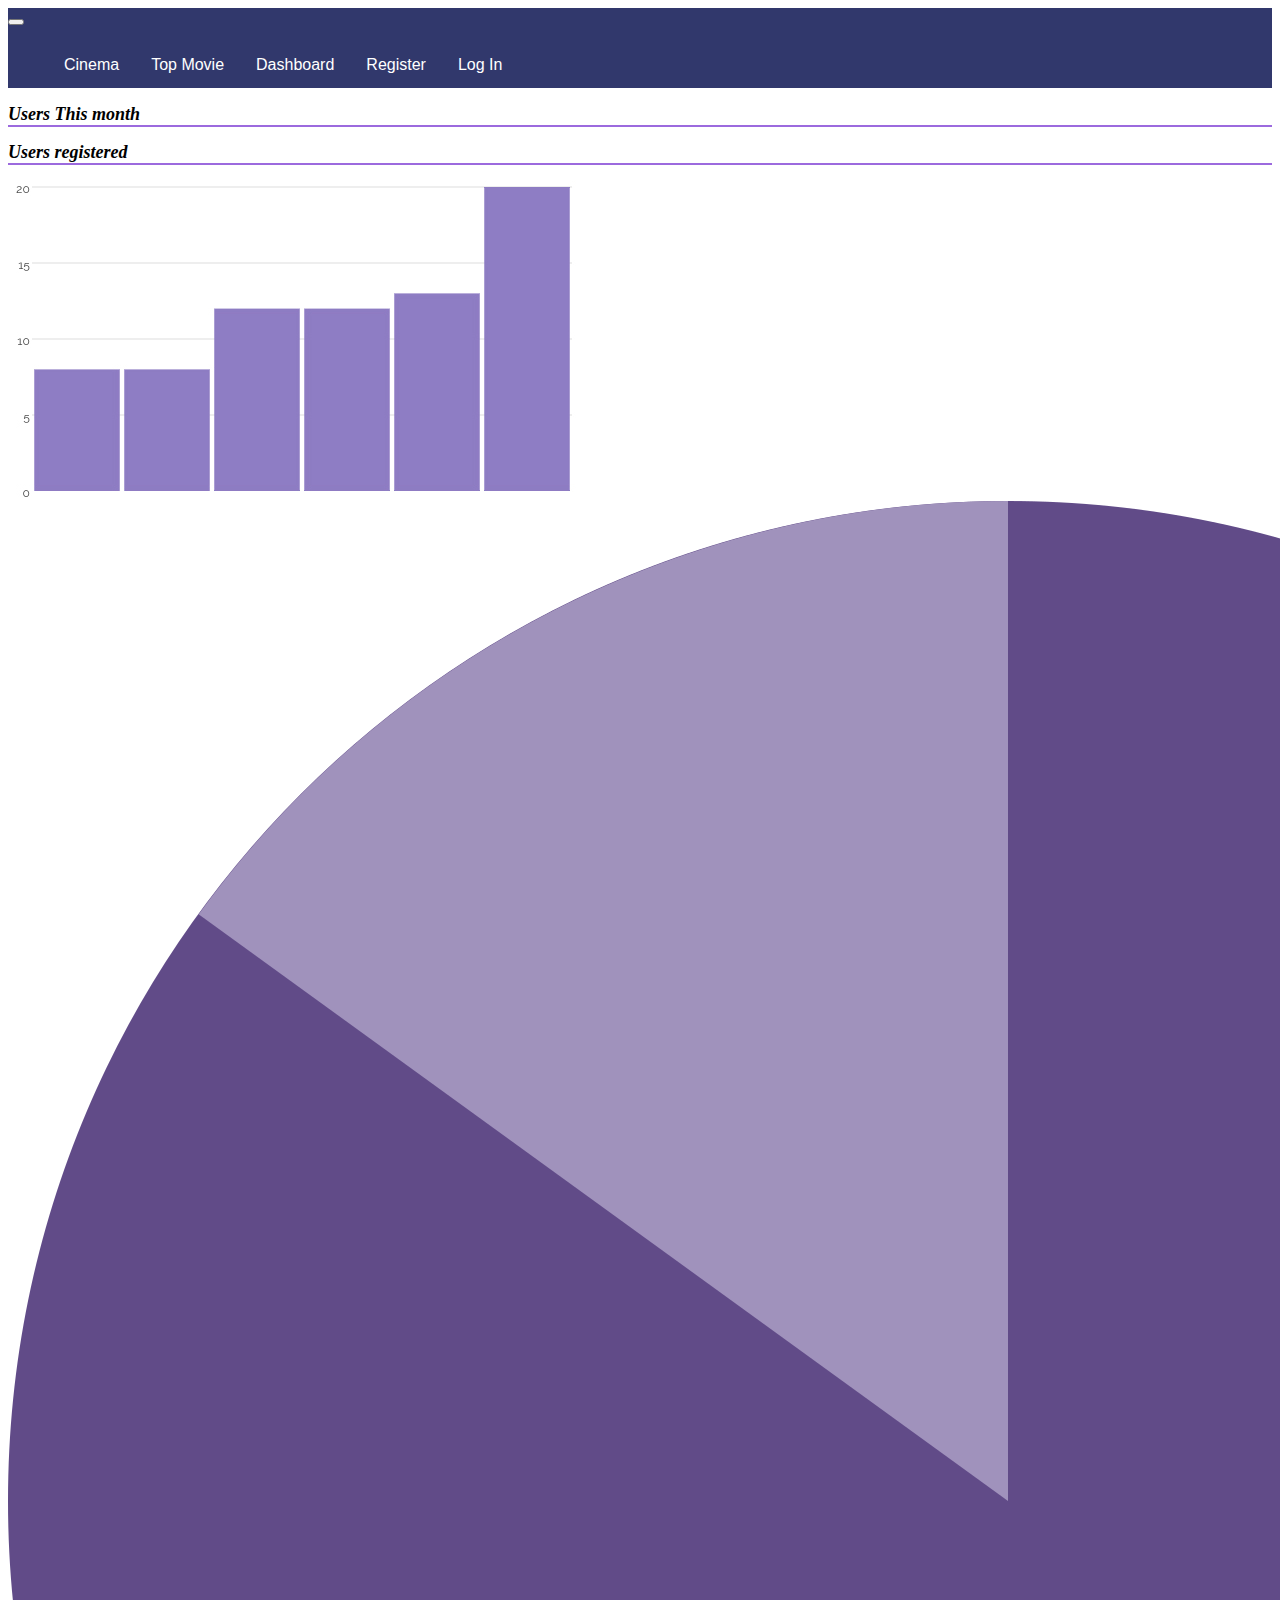
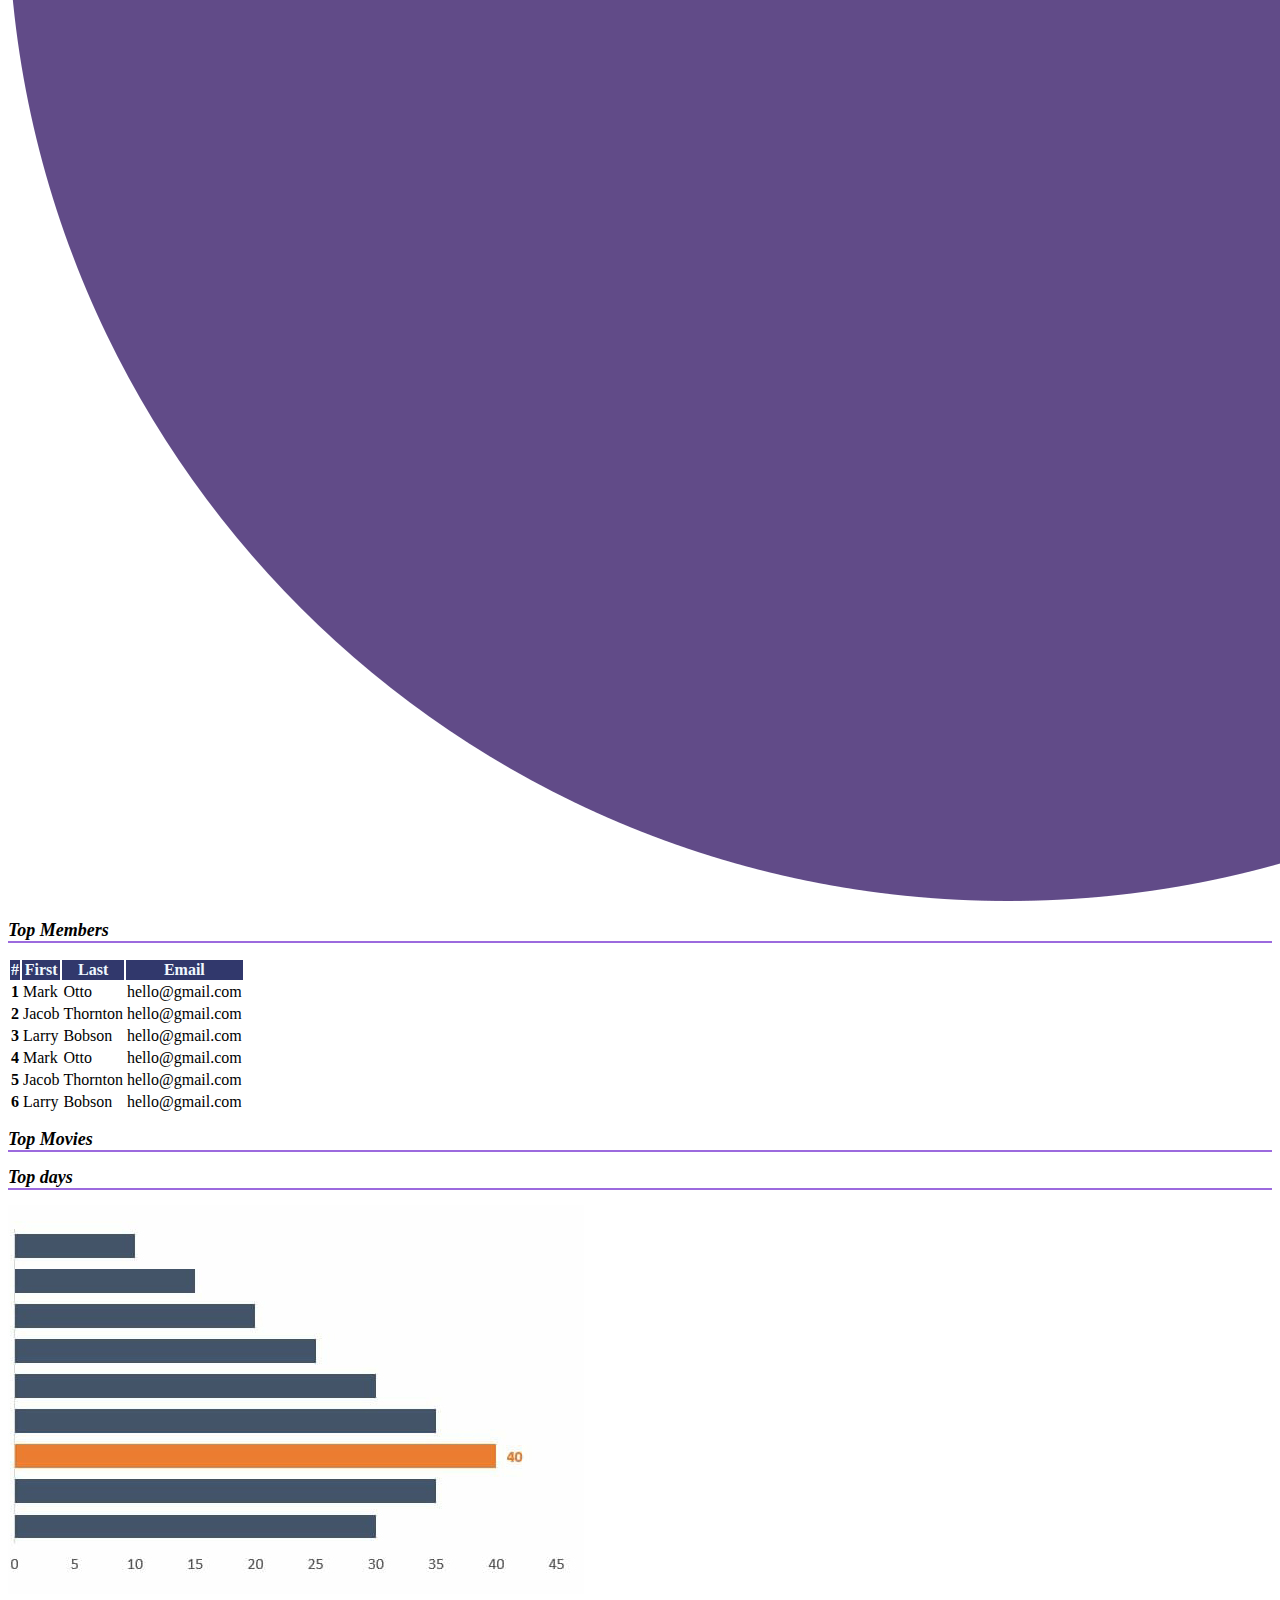
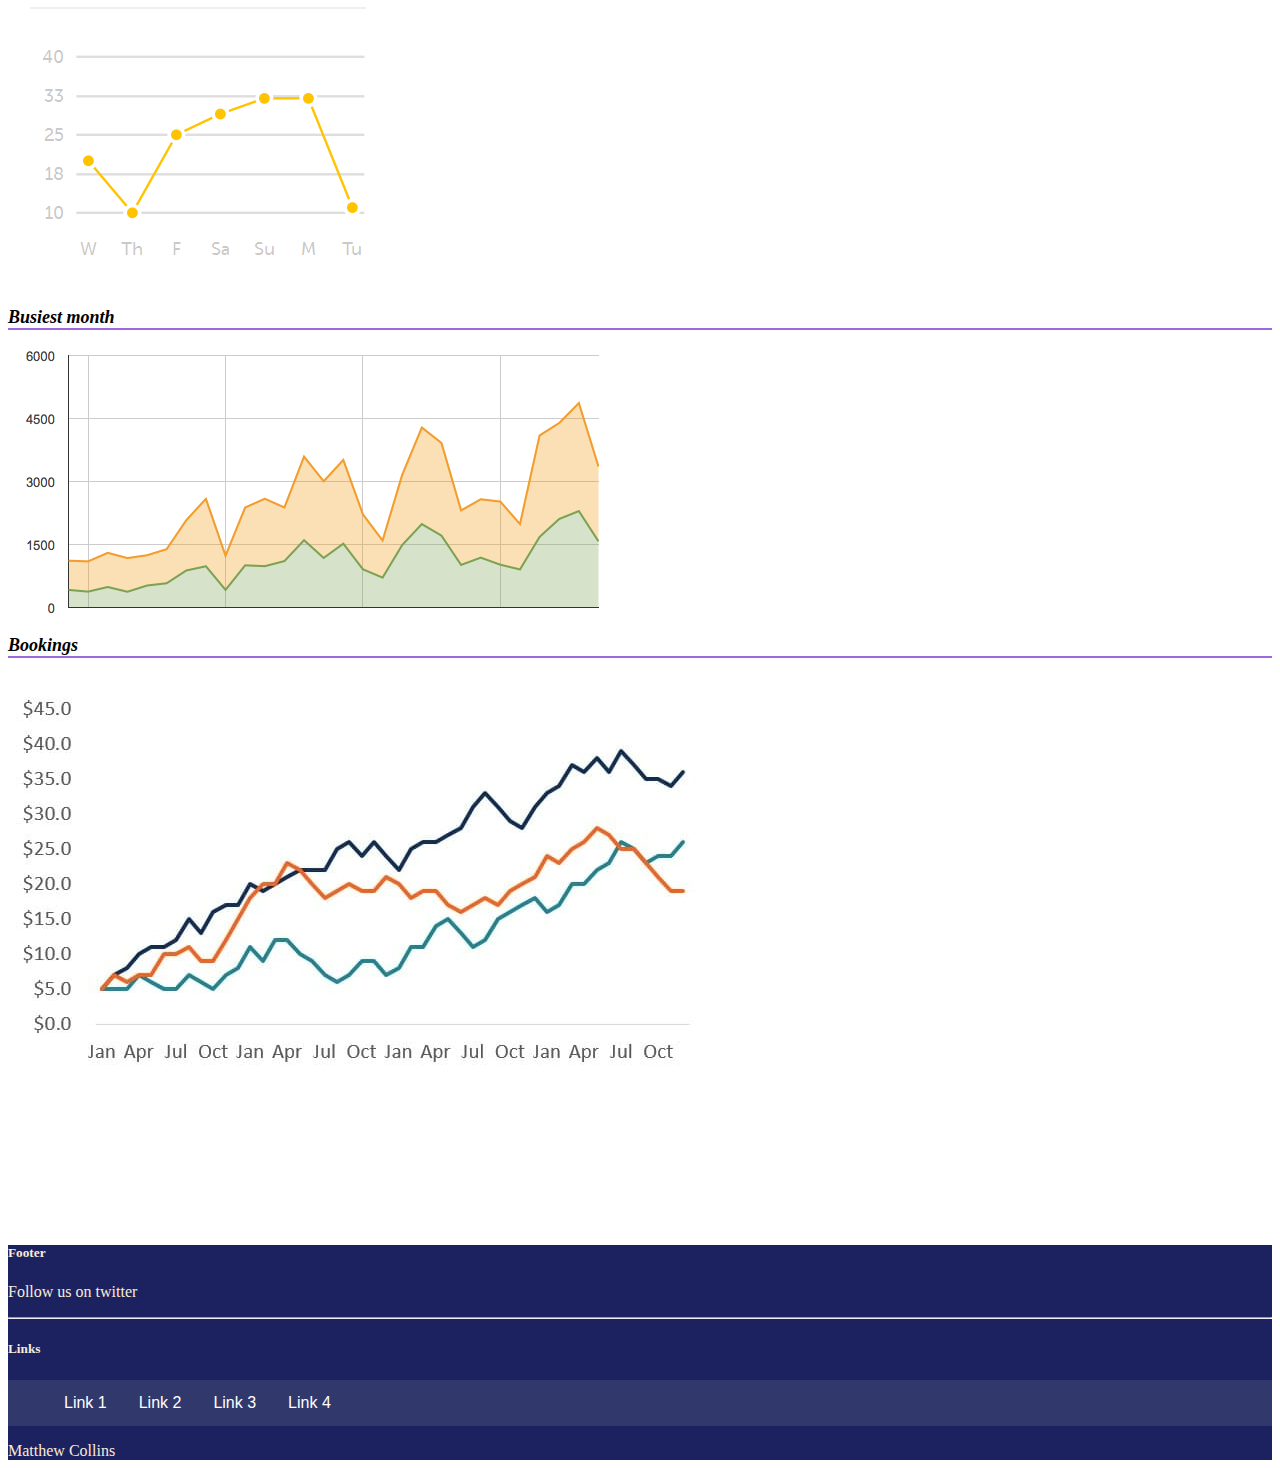
<file: Dashboard.html>
<!doctype html>

<html lang="en">

<head>
    <!-- Required meta tags -->
    <meta charset="utf-8">
    <meta name="viewport" content="width=device-width, initial-scale=1, shrink-to-fit=no">
    <!--rendering the device being used-->

    <!-- Bootstrap CSS -->
    <link rel="stylesheet" href="https://stackpath.bootstrapcdn.com/bootstrap/4.1.3/css/bootstrap.min.css" integrity="sha384-MCw98/SFnGE8fJT3GXwEOngsV7Zt27NXFoaoApmYm81iuXoPkFOJwJ8ERdknLPMO" crossorigin="anonymous">
    <link rel="stylesheet" type="text/css" href="css/CAcss.css">
    <link rel="stylesheet" href="https://use.fontawesome.com/releases/v5.5.0/css/all.css" integrity="sha384-B4dIYHKNBt8Bc12p+WXckhzcICo0wtJAoU8YZTY5qE0Id1GSseTk6S+L3BlXeVIU" crossorigin="anonymous">
    <script src="https://ajax.googleapis.com/ajax/libs/jquery/3.3.1/jquery.min.js"></script>
    <script src="https://cdnjs.cloudflare.com/ajax/libs/popper.js/1.14.3/umd/popper.min.js"></script>
    <script src="https://maxcdn.bootstrapcdn.com/bootstrap/4.1.3/js/bootstrap.min.js"></script>
    <link href="https://fonts.googleapis.com/css?family=Cardo" rel="stylesheet">

    <title>Cinema CA Dashboard</title>
</head>

<body>
    <div class="container">
        <!-- opening the bootstrap container-->

        <div class="row">                    <!--nav bar-->
            <div class="col-sm-12"> 
                <nav class="navbar navbar-expand-md sticky-top" style="background-color: #31386C" ;>

                    <button class="navbar-toggler" data-toggle="collapse" data-target="#mycollapse" ;>
                        <i class="fas fa-bars" style="color: aliceblue"></i>
                    </button>

                    <div class="collapse navbar-collapse" id="mycollapse">
                        <a href="#" class="navbar-brand">
                        </a>

                        <ul class="navbar-nav">
                            <li><a href="index.html">Cinema</a></li>
                            <li><a href="Article.html">Top Movie</a></li>
                            <li><a href="Dashboard.html">Dashboard</a></li>
                            <li><a href="Form.html">Register</a></li>
                            <li><a href="#">Log In</a></li>
                        </ul>
                    </div>
                </nav>
            </div>
        </div>


        <div class="row">                    <!-- one row with 2 cols of 6-->
            <div class="col-6">
                <div class="headingDash">
                    Users This month
                </div>          <!--hading in their own row while pictures in thier own too-->
            </div>

            <div class="col-6">
                <div class="headingDash">
                    Users registered
                </div>
            </div>
        </div>

        <div class="row">
            <div class="col-6 chart">
                <img src="images/graph1.jpg" class="img-fluid">
            </div>

            <div class="col-6 chart">
                <img src="images/pie.png" class="img-fluid">
            </div>
        </div>

        <div class="row">
            <div class="col-12">
                <div class="headingDash">
                    Top Members
                </div>
            </div>
        </div>
                                        <!--table that stays as a twelve-->
        <table class="table"> 
            <thead class="textTable" style="background-color: #31386C">
                <tr>
                    <th scope="col">#</th>        <!-- heading of table-->
                    <th scope="col">First</th>
                    <th scope="col">Last</th>
                    <th scope="col">Email</th>
                </tr>
            </thead>
            <tbody>
                <tr>
                    <th scope="row">1</th>            <!--table content in rows-->
                    <td>Mark</td>
                    <td>Otto</td>
                    <td>hello@gmail.com</td>
                </tr>
                <tr>
                    <th scope="row">2</th>
                    <td>Jacob</td>
                    <td>Thornton</td>
                    <td>hello@gmail.com</td>
                </tr>
                <tr>
                    <th scope="row">3</th>
                    <td>Larry</td>
                    <td>Bobson</td>
                    <td>hello@gmail.com</td>
                <tr>
                    <th scope="row">4</th>
                    <td>Mark</td>
                    <td>Otto</td>
                    <td>hello@gmail.com</td>
                </tr>
                <tr>
                    <th scope="row">5</th>
                    <td>Jacob</td>
                    <td>Thornton</td>
                    <td>hello@gmail.com</td>
                </tr>
                <tr>
                    <th scope="row">6</th>
                    <td>Larry</td>
                    <td>Bobson</td>
                    <td>hello@gmail.com</td>
                </tr>

            </tbody>
        </table>

        <div class="row">
            <div class="col-6">
                <div class="headingDash">
                    Top Movies
                </div>
            </div>

            <div class="col-6">
                <div class="headingDash">
                    Top days
                </div>
            </div>
        </div>

        <div class="row">
            <div class="col-6 chart">
                <img src="images/sidechart.jpg" class="img-fluid">
            </div>

            <div class="col-6 chart">
                <img src="images/graph3.png" class="img-fluid">
            </div>
        </div>


        <div class="row">
            <div class="col-12">
                <div class="headingDash">
                    Busiest month
                </div>
                <div class="col-12 chart">
                    <img src="images/graph4.png" class="img-fluid">
                </div>
            </div>
        </div>
        <div class="row">
            <div class="col-12">
                <div class="headingDash">
                    Bookings
                </div>
                <div class="col-12 chart">
                    <img src="images/line-graph.jpg" class="img-fluid">
                </div>
            </div>
        </div>



        <footer class="page-footer font-small blue pt-4 footer">

            <!-- Footer Links -->
            <div class="container-fluid text-center text-md-left">

                <!-- Grid row -->
                <div class="row">

                    <!-- Grid column -->
                    <div class="col-md-6 mt-md-0 mt-3">

                        <!-- Content -->
                        <h5 class="text-uppercase">Footer</h5>
                        <p>Follow us on twitter</p>

                    </div>
                    <!-- Grid column -->

                    <hr class="clearfix w-100 d-md-none pb-3">

                    <!-- Grid column -->
                    <div class="col-md-3 mb-md-0 mb-3">

                        <!-- Links -->
                        <h5 class="text-uppercase">Links</h5>

                        <ul class="list-unstyled">
                            <li>
                                <a href="#!">Link 1</a>
                            </li>
                            <li>
                                <a href="#!">Link 2</a>
                            </li>
                            <li>
                                <a href="#!">Link 3</a>
                            </li>
                            <li>
                                <a href="#!">Link 4</a>
                            </li>
                        </ul>

                    </div>
                    <!-- Grid column -->
                </div>
            </div>
            <!-- Footer Links -->

            <!-- Copyright -->
            <div class="footer-copyright text-center py-3">Matthew Collins
            </div>
            <!-- Copyright -->

        </footer>



    </div>

</body>

</html>
</file>
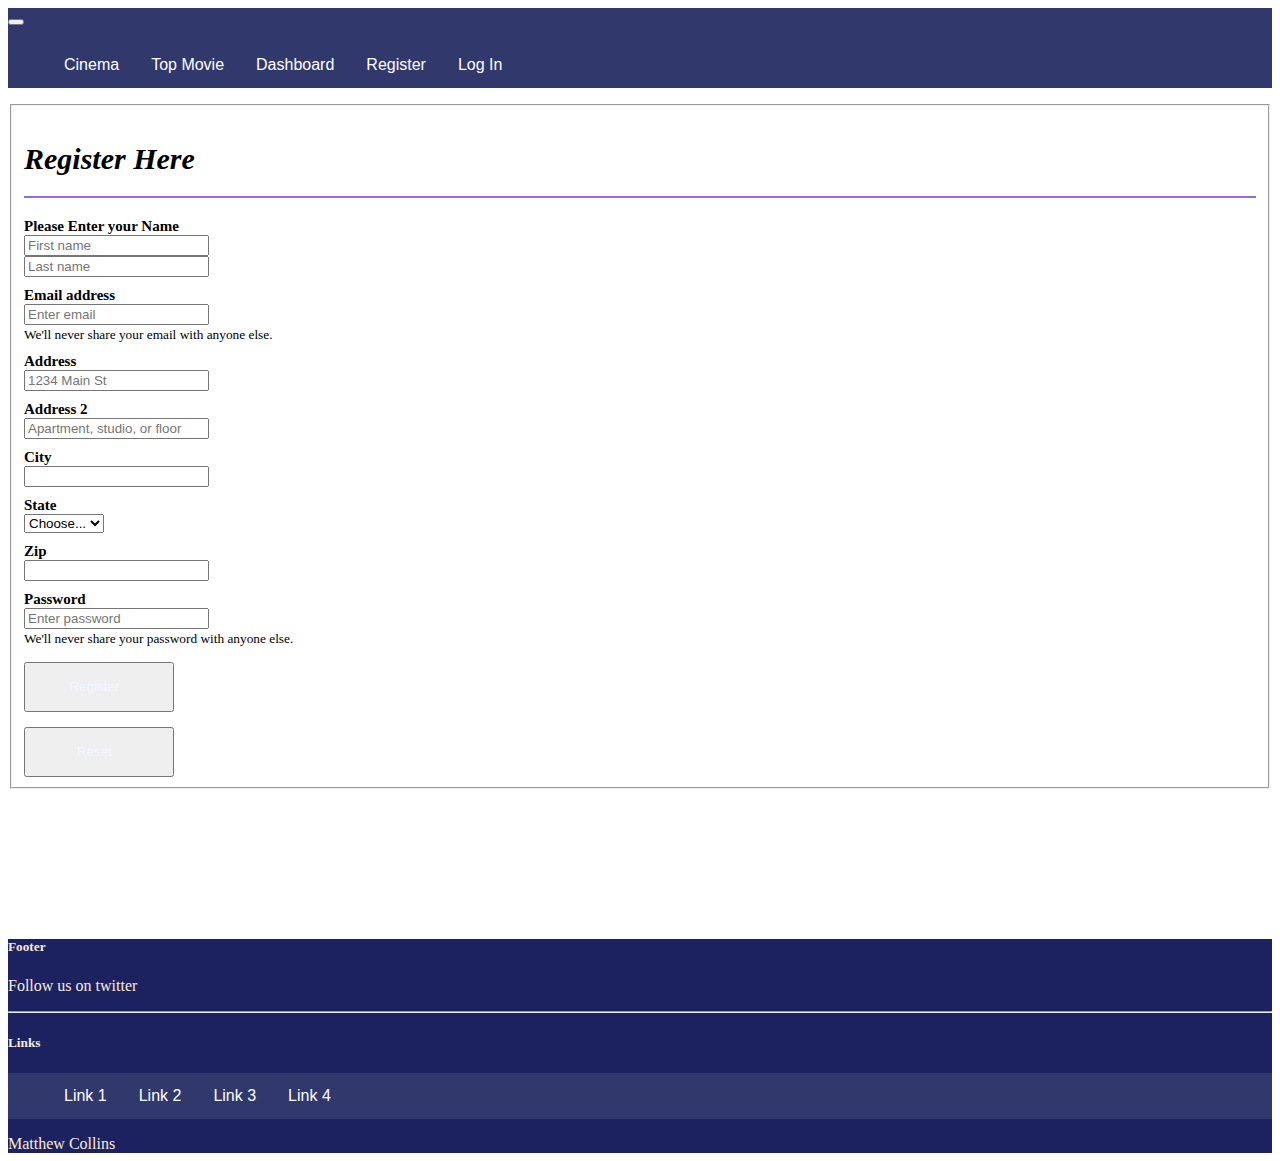
<file: Form.html>
<!doctype html>

<html lang="en">

<head>
    <!-- Required meta tags -->
    <meta charset="utf-8">
    <meta name="viewport" content="width=device-width, initial-scale=1, shrink-to-fit=no">
    <!--rendering the device being used-->

    <!-- Bootstrap CSS -->
    <link rel="stylesheet" href="https://stackpath.bootstrapcdn.com/bootstrap/4.1.3/css/bootstrap.min.css" integrity="sha384-MCw98/SFnGE8fJT3GXwEOngsV7Zt27NXFoaoApmYm81iuXoPkFOJwJ8ERdknLPMO" crossorigin="anonymous">
    <link rel="stylesheet" type="text/css" href="css/CAcss.css">
    <link rel="stylesheet" href="https://use.fontawesome.com/releases/v5.5.0/css/all.css" integrity="sha384-B4dIYHKNBt8Bc12p+WXckhzcICo0wtJAoU8YZTY5qE0Id1GSseTk6S+L3BlXeVIU" crossorigin="anonymous">
    <script src="https://ajax.googleapis.com/ajax/libs/jquery/3.3.1/jquery.min.js"></script>
    <script src="https://cdnjs.cloudflare.com/ajax/libs/popper.js/1.14.3/umd/popper.min.js"></script>
    <script src="https://maxcdn.bootstrapcdn.com/bootstrap/4.1.3/js/bootstrap.min.js"></script>
    <link href="https://fonts.googleapis.com/css?family=Cardo" rel="stylesheet">

    <title>Cinema CA FORM</title>
</head>




<body>
    <div class="container">
        <!-- opening the bootstrap container-->
        <div class="row">
            <div class="col-sm-12">
                <nav class="navbar navbar-expand-md sticky-top" style="background-color: #31386C" ;>

                    <button class="navbar-toggler" data-toggle="collapse" data-target="#mycollapse" ;>
                        <i class="fas fa-bars" style="color: aliceblue"></i>
                    </button>

                    <div class="collapse navbar-collapse" id="mycollapse">
                        <a href="#" class="navbar-brand">
                        </a>

                        <ul class="navbar-nav">
                            <li><a href="index.html">Cinema</a></li>
                            <li><a href="Article.html">Top Movie</a></li>
                            <li><a href="Dashboard.html">Dashboard</a></li>
                            <li><a href="Form.html">Register</a></li>
                            <li><a href="#">Log In</a></li>
                        </ul>
                    </div>
                </nav>
            </div>
        </div>

        <fieldset>
            <form class="register-form">

                <!--   form here-->


                <div class="headingForm">Register Here</div>
                <section>
                    <div class="form-row">
                        <div class="formText">
                            <label for="name">Please Enter your Name</label>
                        </div>
                    </div>
                    <div class="form-row">
                        <div class="col">
                            <input type="text" class="form-control" placeholder="First name">
                        </div>
                        <div class="col">
                            <input type="text" class="form-control" placeholder="Last name">
                        </div>
                    </div>


                    <div class="form-row">
                        <!--form row for text box heading-->
                        <div class="formText">

                            <label for="email">Email address</label>

                        </div>
                    </div>
                    <div class="form-row">
                        <div class="col-6">
                            <input type="email" class="form-control" id="email" aria-describedby="emailHelp" placeholder="Enter email">

                        </div>
                        <div class="col-6">
                            <small id="emailHelp" class="form-text text-muted">We'll never share your email with anyone else.</small>
                        </div>
                    </div>


                    <div class="form-group">
                        <!--first address gets its own row-->
                        <div class="formText">
                            <label for="inputAddress">Address</label>
                        </div>
                        <input type="text" class="form-control" id="inputAddress" placeholder="1234 Main St">
                    </div>



                    <div class="form-group">
                        <!-- second address gets its on row-->
                        <div class="formText">
                            <label for="inputAddress2">Address 2</label>
                        </div>
                        <input type="text" class="form-control" id="inputAddress2" placeholder="Apartment, studio, or floor">
                    </div>




                    <div class="form-row">
                        <!-- smaller boxes stay on one row -->
                        <div class="form-group col-md-6">
                            <div class="formText">
                                <label for="inputCity">City</label>
                            </div>
                            <input type="text" class="form-control" id="inputCity">
                        </div>
                        <div class="form-group col-md-4">
                            <div class="formText">
                                <label for="inputState">State</label>
                            </div>
                            <select id="inputState" class="form-control">
                                <option selected>Choose...</option>
                                <option>...</option>
                            </select>
                        </div>
                        <div class="form-group col-md-2">
                            <div class="formText">
                                <label for="inputZip">Zip</label>
                            </div>
                            <input type="text" class="form-control" id="inputZip">
                        </div>
                    </div>



                    <div class="form-row">
                        <div class="formText">
                            <label for="password">Password</label>

                        </div>
                    </div>


                    <div class="form-row">
                        <div class="col-6">
                            <input type="password" class="form-control" id="password" placeholder="Enter password">

                       
                        </div>
                        <div class="col-6">
                            <small id="passwordHelp" class="form-text text-muted">We'll never share your password with anyone else.</small>
                        </div>
                        </div>
                        
                        
                        <div class="row">
                            <div class="col-6 col-lg-6">
                                <div>
                                    <button type="button" class="btn btn-lg btn-success bookNow3">Register</button>
                                </div>
                            </div>

                            <div class="col-6 col-lg-6">
                                <button type="button" class="btn btn-lg btn btn-danger reset">Reset</button>
                            </div>
                        </div>
                </section>

            </form>
        </fieldset>
        <footer class="page-footer font-small blue pt-4 footer">

            <!-- Footer Links -->
            <div class="container-fluid text-center text-md-left">

                <!-- Grid row -->
                <div class="row">

                    <!-- Grid column -->
                    <div class="col-md-6 mt-md-0 mt-3">

                        <!-- Content -->
                        <h5 class="text-uppercase">Footer</h5>
                        <p>Follow us on twitter</p>

                    </div>
                    <!-- Grid column -->

                    <hr class="clearfix w-100 d-md-none pb-3">

                    <!-- Grid column -->
                    <div class="col-md-3 mb-md-0 mb-3">

                        <!-- Links -->
                        <h5 class="text-uppercase">Links</h5>

                        <ul class="list-unstyled">
                            <li>
                                <a href="#!">Link 1</a>
                            </li>
                            <li>
                                <a href="#!">Link 2</a>
                            </li>
                            <li>
                                <a href="#!">Link 3</a>
                            </li>
                            <li>
                                <a href="#!">Link 4</a>
                            </li>
                        </ul>

                    </div>
                    <!-- Grid column -->
                </div>
            </div>
            <!-- Footer Links -->

            <!-- Copyright -->
            <div class="footer-copyright text-center py-3">Matthew Collins
            </div>
            <!-- Copyright -->

        </footer>


    </div>
</body>

</html>
</file>
<file: css/CAcss.css>
body {
    background-color: ;
}

.container {
    background-color: white;
}

ul {

    list-style-type: none;
    /* margin: 0;
    padding: 0;*/
    overflow: hidden;
    background-color: #31386C;
    text-decoration: none;
}

li {
    float: left;
}

li a {
    display: block;
    color: white;
    text-align: center;
    padding: 14px 16px;
    text-decoration: none;
    text-align: justify;
    font-family: 'Lato', sans-serif;
}

li a:hover {
    background-color: #43467f;
    text-decoration: none;
    color: white;
}

.movieT {
    height: 40px;
    font-family: 'Segoe UI';
    margin-top: 5px;
    font-weight: bold;
}

.mynav {
    background-color: #31386C;
}

.carosel {
    height: auto;
}

.bookNow1 {
    background-color: #31386C;
    height: 50px;
    /*width: 450px;*/
    margin-left: 15px;
    color: aliceblue;
    text-decoration: none;
    padding-right: 15px;
    /*text-align: center;*/
}

.bookNow {
    background-color: #31386C;
    height: 50px;
    margin-top: 15px;
    width: 150px;
    /*margin-left:15px;*/
    color: aliceblue;
    text-decoration: none;
    padding-right: 15px;
    /*text-align: center;*/
}

.bookNow2 {
    background-color: #31386C;
    /*  height: 50px;*/
    /* margin-top: 10px;*/
    color: aliceblue;
    text-decoration: none;
    align-content: center;
    justify-content: center;
    /*padding-right: 15px;*/

}

.row2 {
    height: 100x;
    background: blue;
    /*margin-left: 15px;*/
    /* margin-top:15px;*/
}

.left {
    /*width: 250px;*/
    background-color: white;
    margin-top: 15px;
    /*padding-right: 15px;*/
    /*    margin-left: 15px;*/
}

.heading1 {
    border-bottom: 2px solid #9C6ADE;
    font-family: 'Segoe UI';
    font-style: italic;
    font-size: 18px;
    margin-top: 15px;
    font-weight: bold;
    padding-top: 15px;
    padding-bottom: 15px;
}

.right {
    /*  width: 250px;*/
    background-color: white;
    padding-right: 15px;
    margin-top: 15px;
    /*margin-left: 15px;*/
}

.middle {
    /*    margin-left: 15px;
     margin-right: 15px;
    padding-right: 15px;*/
    margin-top: 15px;
    background-color: white;
}

.showing {
    background-color: #9C6ADE;
   /* margin-top: 5px;*/
    height: 25px;
    padding-right: 15px;
    margin-left: 15px;
    color: aliceblue;
}

.showing2 {
    background-color: #43467f;
    margin-top: 15px;
    height: 25px;
    padding-right: 15px;
    margin-left: 15px;
    color: aliceblue;
}

.time1 {
    margin-top: 15px;
    margin-left: 10px;
    background-color: #b3bcf5;
    height: 25px;
}

.booking {
    /* background-color: darkorchid;*/
    margin-top: 15px;
    /* width: 50px;*/

}

.map {
    padding-left: 15px;
    margin-top: 5px;
    margin-left: 15px;
    height: 15px;
    width: 180px
}

.mapH {
    height: 15px;
}

.footer {
    margin-top: 150px;
    background-color: #1c2260;
    color: antiquewhite;
}

.content1 {
    margin-bottom: 15px;
    padding-bottom: 15px;
    font-family: 'Segoe UI';
    text-align: left;
    font-size: 15px;
}

.content2 {
    margin-bottom: 15px;
    padding-bottom: 15px;
    font-family: 'Segoe UI';
    font-size: 15px;
    border: 2px black;
}

.row1 {
    height: auto;
}

.bookNow3 {
    height: 50px;
    margin-top: 15px;
    width: 150px;
    /*margin-left:15px;*/
    color: aliceblue;
    text-decoration: none;
    padding-right: 15px;
}

.reset {
    height: 50px;
    margin-top: 15px;
    width: 150px;
    color: aliceblue;
    text-decoration: none;
    padding-right: 15px;
}

.bigBook {
    margin-top: 10px;
    background-color: #31386C;
    color: aliceblue;
    text-decoration: none;
    align-content: center;
    justify-content: center;
}
.times{
    padding-top: 2px;
     font-family: 'Segoe UI';
    font-style: italic;
     font-weight: bold;
}
/*/////////////////////////////////////////////////////////////////////////*/
.headingForm {
    border-bottom: 2px solid #9C6ADE;
    font-family: 'Segoe UI';
    font-style: italic;
    font-size: 30px;
    margin-top: 15px;
    font-weight: bold;
    padding-top: 15px;
    padding-bottom: 20px;
    margin-bottom: 20px;
}

.formText {
    margin-top: 10px;
    font-family: 'Segoe UI';
    font-size: 15px;
    font-weight: bold;
}

input[type=text]:focus {
    border: 2px solid #6b6fbc;
}

input[type=email]:focus {
    border: 2px solid #6b6fbc;
}

input[type=password]:focus {
    border: 2px solid #6b6fbc;
}

/*//////////////////////////////////////////////////////////////*/
.articleHead {
    border-bottom: 2px solid #9C6ADE;
    font-family: 'Segoe UI';
    font-style: italic;
    font-size: 25px;
    margin-top: 15px;
    /*margin-left: 15px;*/
    font-weight: bold;
    padding-top: 5px;
    padding-bottom: 10px;
    margin-bottom: 10px;
}

.articleImg {
    padding-bottom: 10px;
}

.sideImg {
    /*max-width: 45%;*/
}

/*//////////////////////////////////////////////////////////////*/

.chartP {
    margin-top: 15px;
    height: 100px;
}

.textTable {
    color: aliceblue;
}

.headingDash {
    border-bottom: 2px solid #9C6ADE;
    font-family: 'Segoe UI';
    font-style: italic;
    font-size: 18px;
    margin-top: 15px;
    margin-bottom: 15px;
    font-weight: bold;
    /*  padding-top: 15px;
    padding-bottom: 15px;*/
}
</file>
